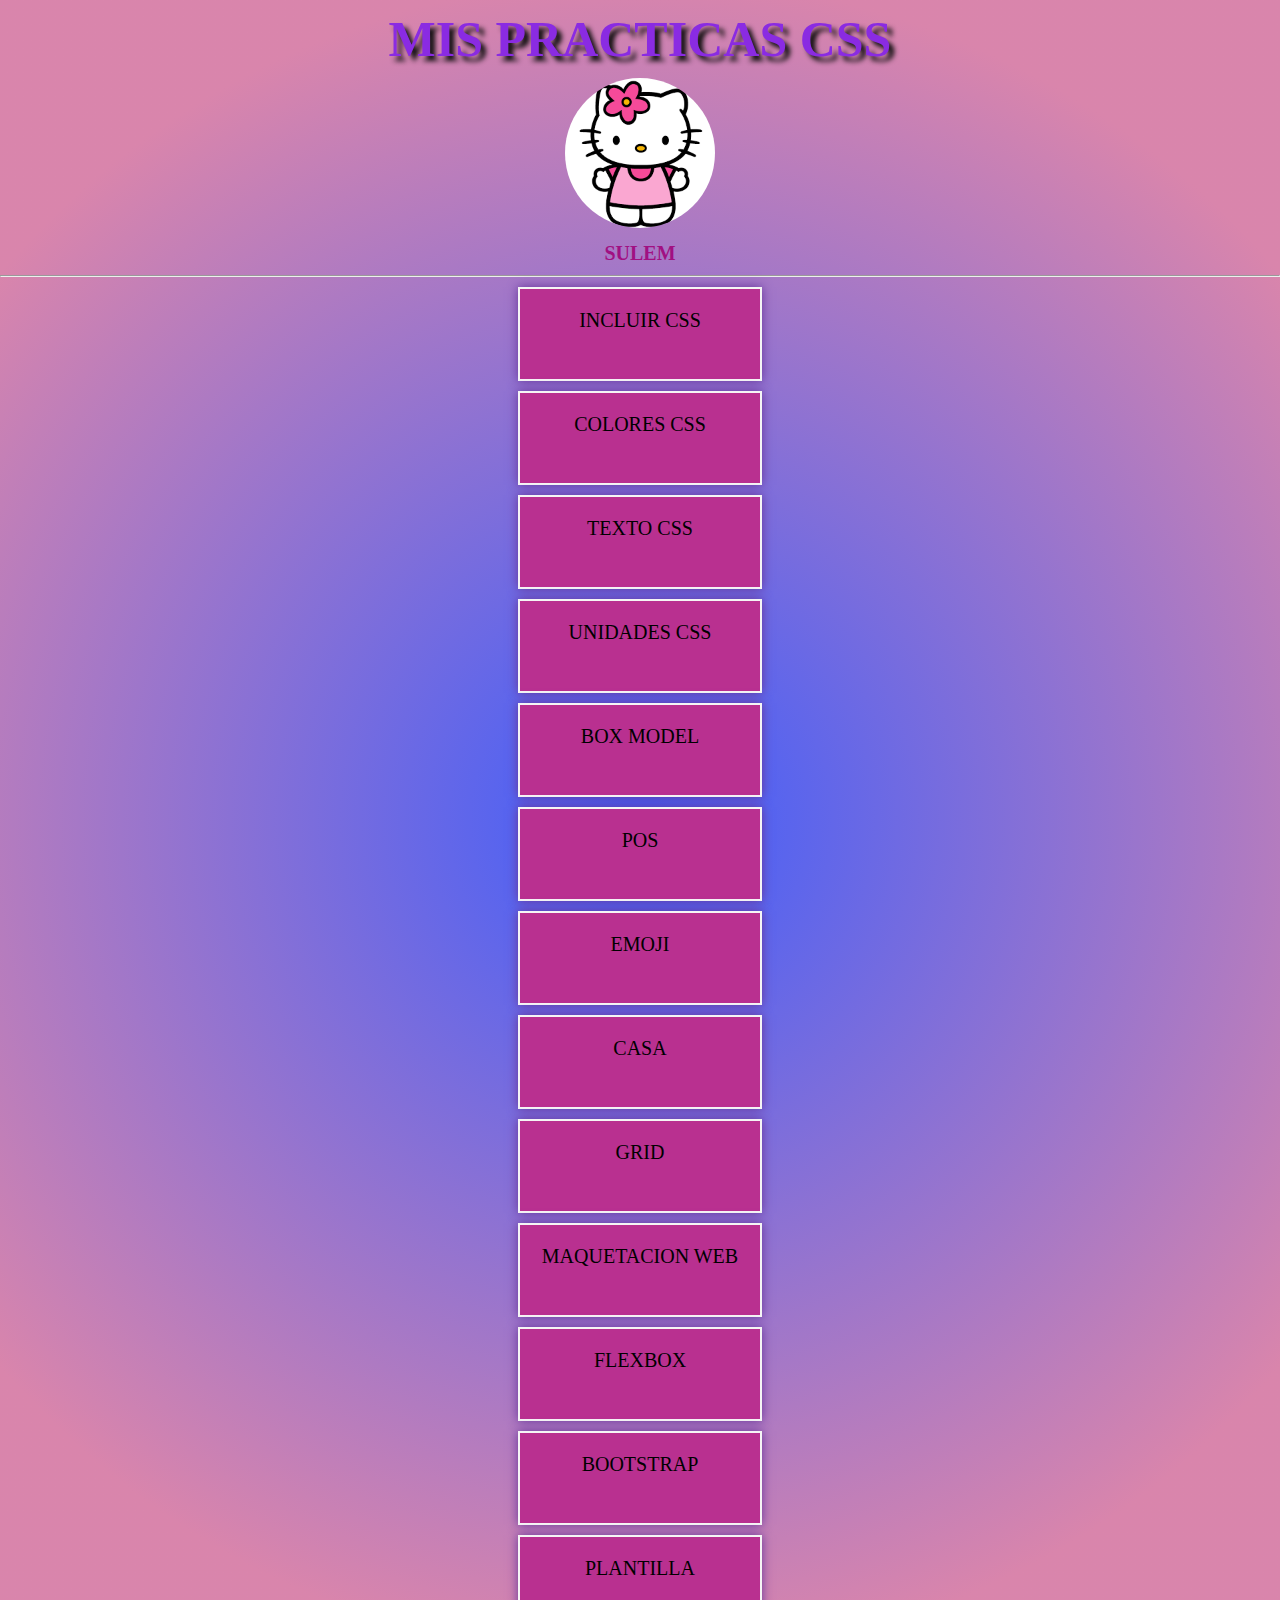
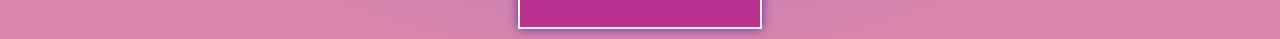
<file: index.html>
<!DOCTYPE html>
<html lang="en">
<head>
    <meta charset="UTF-8">
    <meta http-equiv="X-UA-Compatible" content="IE=edge">
    <meta name="viewport" content="width=device-width, initial-scale=1.0">
    <title>MIS PRACTICAS CSS</title>
    <link rel="stylesheet" href="css/estilo.css">
</head>
<body>
    <h1>MIS PRACTICAS CSS</h1>
    <img id="imagen" src="img/imagen.jpg" alt="">
    <h2>SULEM</h2> <hr>
    <div>
        <a href="/HTMLCSS (1)/01Incluir/">INCLUIR CSS</a>
        <a href="/HTMLCSS (1)/02 colores/">COLORES CSS</a>
        <a href="/03 texto/index.html">TEXTO CSS</a>
        <a href="/04 Unidades (2)/index.html">UNIDADES CSS</a>
        <a href="/03 texto/05 boxmodel/index.html">BOX MODEL</a>
        <a href="/06 el pos/index.html">POS</a>
        <a href="/07 emoji/index.html">EMOJI</a>
        <a href="/08 casa/index.html">CASA</a>
        <a href="/09 GRID/index.html">GRID</a>
        <a href="/Maquetacion web/index.html">MAQUETACION WEB</a>
        <a href="/11 flexbox/index.html">FLEXBOX</a>
        <a href="/12 bootstrap/index.html">BOOTSTRAP</a>
        <a href="/13 plantilla/index.html">PLANTILLA</a>
    </div>
</body>
</html>
</file>
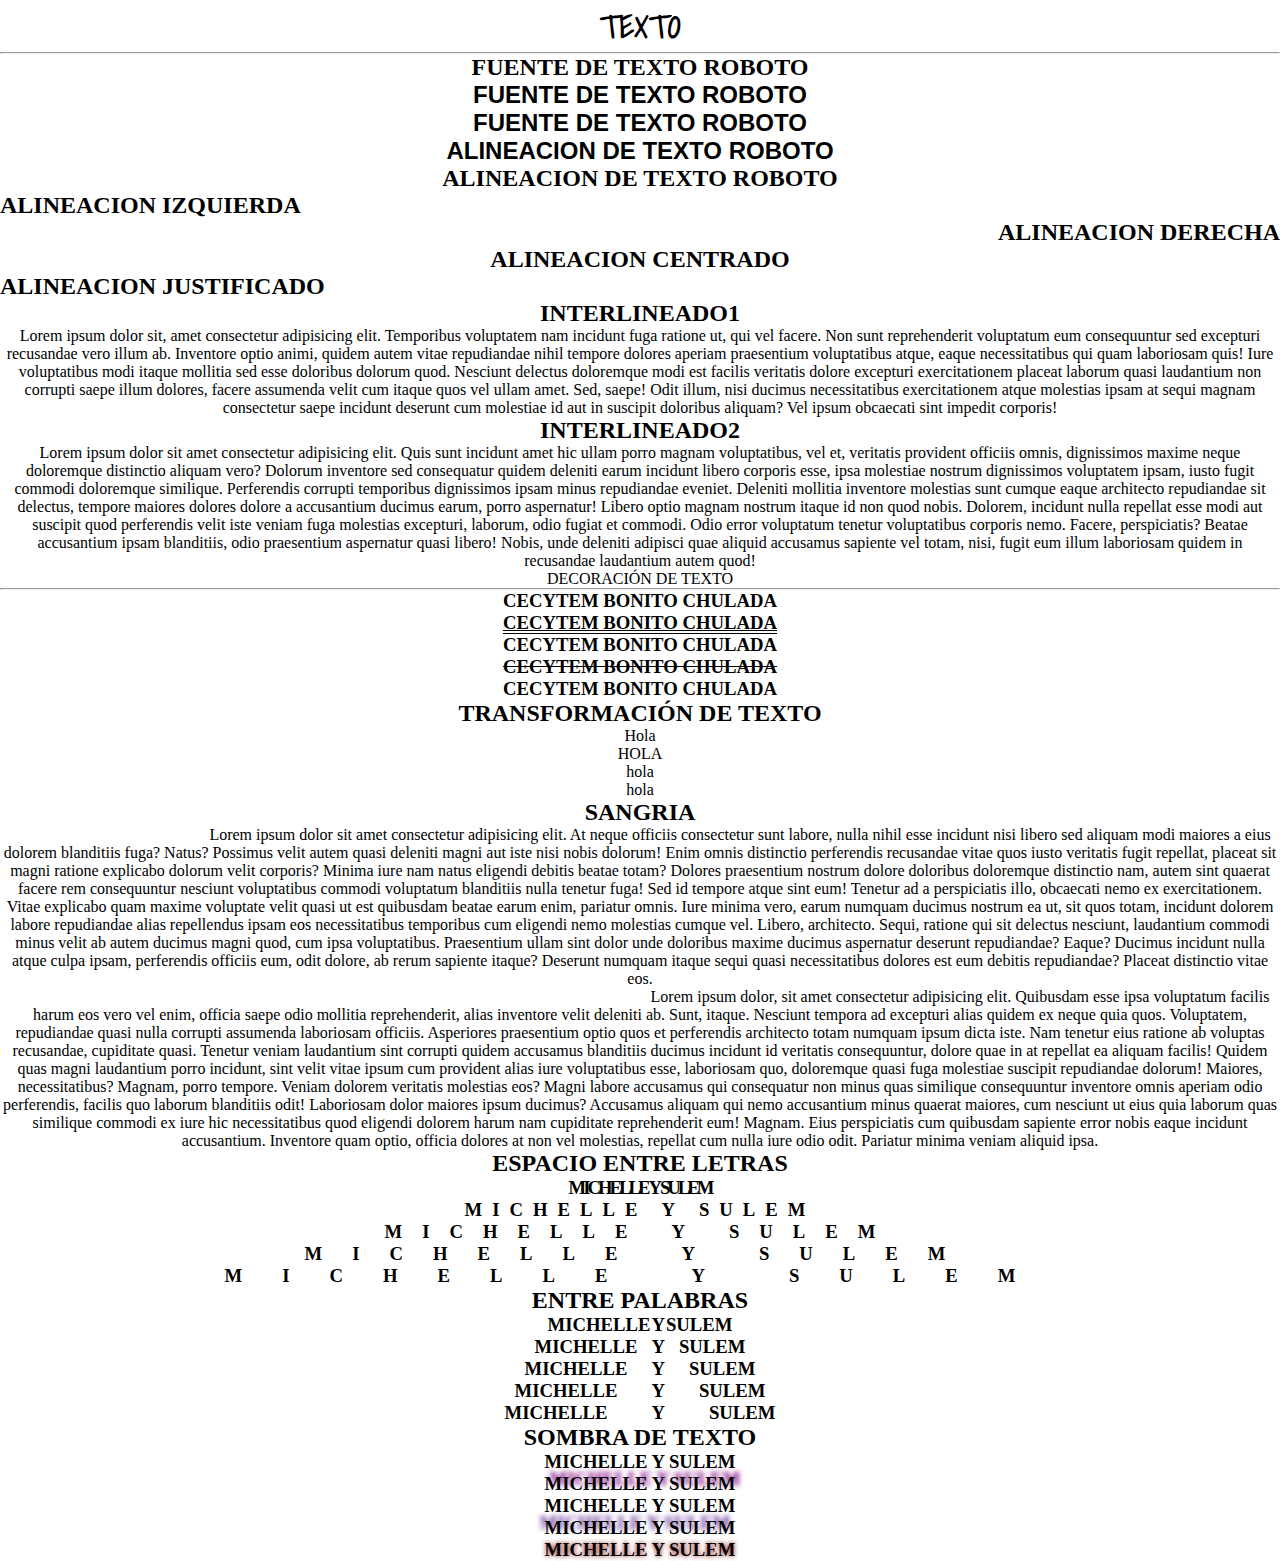
<file: 03 texto/index.html>
<!DOCTYPE html>
<html lang="en">
<head>
    <meta charset="UTF-8">
    <meta http-equiv="X-UA-Compatible" content="IE=edge">
    <meta name="viewport" content="width=device-width, initial-scale=1.0">
    <title>TEXTO CSS</title>
    <link rel="stylesheet" href="estilo.css">
    <link href="https://fonts.googleapis.com/css2?family=Shadows+Into+Light&display=swap" rel="stylesheet">
    
</head>
<body>
    <h1>TEXTO</h1><hr>
    <h2 class= "roboto">FUENTE DE TEXTO ROBOTO</h2>
    <h2 class= "ara">FUENTE DE TEXTO ROBOTO</h2>
    <h2 class= "ara2">FUENTE DE TEXTO ROBOTO</h2>
    <h2 class= "ara3">ALINEACION DE TEXTO ROBOTO</h2>
    <h2 class= "ara4">ALINEACION DE TEXTO ROBOTO</h2>
    <h2 class= "izq">ALINEACION IZQUIERDA</h2>
    <h2 class= "der">ALINEACION DERECHA</h2>
    <h2 class= "cen">ALINEACION CENTRADO</h2>
    <h2 class= "jus">ALINEACION JUSTIFICADO</h2>
    <h2>INTERLINEADO1</h2>
    <p class="interlineado1">Lorem ipsum dolor sit, amet consectetur adipisicing elit. Temporibus voluptatem nam incidunt fuga ratione ut, qui vel facere. Non sunt reprehenderit voluptatum eum consequuntur sed excepturi recusandae vero illum ab.
    Inventore optio animi, quidem autem vitae repudiandae nihil tempore dolores aperiam praesentium voluptatibus atque, eaque necessitatibus qui quam laboriosam quis! Iure voluptatibus modi itaque mollitia sed esse doloribus dolorum quod.
    Nesciunt delectus doloremque modi est facilis veritatis dolore excepturi exercitationem placeat laborum quasi laudantium non corrupti saepe illum dolores, facere assumenda velit cum itaque quos vel ullam amet. Sed, saepe!
    Odit illum, nisi ducimus necessitatibus exercitationem atque molestias ipsam at sequi magnam consectetur saepe incidunt deserunt cum molestiae id aut in suscipit doloribus aliquam? Vel ipsum obcaecati sint impedit corporis!</p>
    <h2>INTERLINEADO2</h2>
    <p class="interlineado2">Lorem ipsum dolor sit amet consectetur adipisicing elit. Quis sunt incidunt amet hic ullam porro magnam voluptatibus, vel et, veritatis provident officiis omnis, dignissimos maxime neque doloremque distinctio aliquam vero?
    Dolorum inventore sed consequatur quidem deleniti earum incidunt libero corporis esse, ipsa molestiae nostrum dignissimos voluptatem ipsam, iusto fugit commodi doloremque similique. Perferendis corrupti temporibus dignissimos ipsam minus repudiandae eveniet.
    Deleniti mollitia inventore molestias sunt cumque eaque architecto repudiandae sit delectus, tempore maiores dolores dolore a accusantium ducimus earum, porro aspernatur! Libero optio magnam nostrum itaque id non quod nobis.
    Dolorem, incidunt nulla repellat esse modi aut suscipit quod perferendis velit iste veniam fuga molestias excepturi, laborum, odio fugiat et commodi. Odio error voluptatum tenetur voluptatibus corporis nemo. Facere, perspiciatis?
    Beatae accusantium ipsam blanditiis, odio praesentium aspernatur quasi libero! Nobis, unde deleniti adipisci quae aliquid accusamus sapiente vel totam, nisi, fugit eum illum laboriosam quidem in recusandae laudantium autem quod!</p
    <h2>DECORACIÓN DE TEXTO </h2><hr>
    <h3 style="text-decoration:none;">CECYTEM BONITO CHULADA</h3>
    <h3 style="text-decoration:underline;">CECYTEM BONITO CHULADA</h3>
    <h3 style="text-decoration:overline;">CECYTEM BONITO CHULADA</h3>
    <h3 style="text-decoration:line-through;">CECYTEM BONITO CHULADA</h3>
    <h3 style="text-decoration:blink;">CECYTEM BONITO CHULADA</h3>
    <h2>TRANSFORMACIÓN DE TEXTO</h2>
    <p style="text-transform : capitalize">hola</p>
    <p style="text-transform : uppercase">hola</p>
    <p style="text-transform : lowercase">hola</p>
    <p style="text-transform : none">hola</p>
    <h2>SANGRIA</h2>
    <p style="text-indent: 200px;">Lorem ipsum dolor sit amet consectetur adipisicing elit. At neque officiis consectetur sunt labore, nulla nihil esse incidunt nisi libero sed aliquam modi maiores a eius dolorem blanditiis fuga? Natus?
    Possimus velit autem quasi deleniti magni aut iste nisi nobis dolorum! Enim omnis distinctio perferendis recusandae vitae quos iusto veritatis fugit repellat, placeat sit magni ratione explicabo dolorum velit corporis?
    Minima iure nam natus eligendi debitis beatae totam? Dolores praesentium nostrum dolore doloribus doloremque distinctio nam, autem sint quaerat facere rem consequuntur nesciunt voluptatibus commodi voluptatum blanditiis nulla tenetur fuga!
    Sed id tempore atque sint eum! Tenetur ad a perspiciatis illo, obcaecati nemo ex exercitationem. Vitae explicabo quam maxime voluptate velit quasi ut est quibusdam beatae earum enim, pariatur omnis.
    Iure minima vero, earum numquam ducimus nostrum ea ut, sit quos totam, incidunt dolorem labore repudiandae alias repellendus ipsam eos necessitatibus temporibus cum eligendi nemo molestias cumque vel. Libero, architecto.
    Sequi, ratione qui sit delectus nesciunt, laudantium commodi minus velit ab autem ducimus magni quod, cum ipsa voluptatibus. Praesentium ullam sint dolor unde doloribus maxime ducimus aspernatur deserunt repudiandae? Eaque?
    Ducimus incidunt nulla atque culpa ipsam, perferendis officiis eum, odit dolore, ab rerum sapiente itaque? Deserunt numquam itaque sequi quasi necessitatibus dolores est eum debitis repudiandae? Placeat distinctio vitae eos.</p>
    <p style="text-indent: 50%;">Lorem ipsum dolor, sit amet consectetur adipisicing elit. Quibusdam esse ipsa voluptatum facilis harum eos vero vel enim, officia saepe odio mollitia reprehenderit, alias inventore velit deleniti ab. Sunt, itaque.
    Nesciunt tempora ad excepturi alias quidem ex neque quia quos. Voluptatem, repudiandae quasi nulla corrupti assumenda laboriosam officiis. Asperiores praesentium optio quos et perferendis architecto totam numquam ipsum dicta iste.
    Nam tenetur eius ratione ab voluptas recusandae, cupiditate quasi. Tenetur veniam laudantium sint corrupti quidem accusamus blanditiis ducimus incidunt id veritatis consequuntur, dolore quae in at repellat ea aliquam facilis!
    Quidem quas magni laudantium porro incidunt, sint velit vitae ipsum cum provident alias iure voluptatibus esse, laboriosam quo, doloremque quasi fuga molestiae suscipit repudiandae dolorum! Maiores, necessitatibus? Magnam, porro tempore.
    Veniam dolorem veritatis molestias eos? Magni labore accusamus qui consequatur non minus quas similique consequuntur inventore omnis aperiam odio perferendis, facilis quo laborum blanditiis odit! Laboriosam dolor maiores ipsum ducimus?
    Accusamus aliquam qui nemo accusantium minus quaerat maiores, cum nesciunt ut eius quia laborum quas similique commodi ex iure hic necessitatibus quod eligendi dolorem harum nam cupiditate reprehenderit eum! Magnam.
    Eius perspiciatis cum quibusdam sapiente error nobis eaque incidunt accusantium. Inventore quam optio, officia dolores at non vel molestias, repellat cum nulla iure odio odit. Pariatur minima veniam aliquid ipsa.</p>
    <h2>ESPACIO ENTRE LETRAS</h2>

    <h3 style="letter-spacing: -3px;">MICHELLE Y SULEM</h3>
    <h3 style="letter-spacing: 10px;">MICHELLE Y SULEM</h3>
    <h3 style="letter-spacing: 20px;">MICHELLE Y SULEM</h3>
    <h3 style="letter-spacing: 30px;">MICHELLE Y SULEM</h3>
    <h3 style="letter-spacing: 40px;">MICHELLE Y SULEM</h3>

    <h2>ENTRE PALABRAS</h2>


    <h3 style="word-spacing: -3px;">MICHELLE Y SULEM</h3>
    <h3 style="word-spacing: 10px;">MICHELLE Y SULEM</h3>
    <h3 style="word-spacing: 20px;">MICHELLE Y SULEM</h3>
    <h3 style="word-spacing: 30px;">MICHELLE Y SULEM</h3>
    <h3 style="word-spacing: 40px;">MICHELLE Y SULEM</h3>

    <h2>SOMBRA DE TEXTO</h2>

    
    <h3 style="text-shadow: 5px 5px 5 px yellow;">MICHELLE Y SULEM</h3>
    <h3 style="text-shadow: 5px -5px 5px purple;">MICHELLE Y SULEM</h3>
    <h3 style="text-shadow: -5px 5px 5 px blue;">MICHELLE Y SULEM</h3>
    <h3 style="text-shadow: -5px -5px 5px rebeccapurple;">MICHELLE Y SULEM</h3>
    <h3 style="text-shadow: 0px 0px 5px maroon;">MICHELLE Y SULEM</h3>

</body>
</html>
</file>
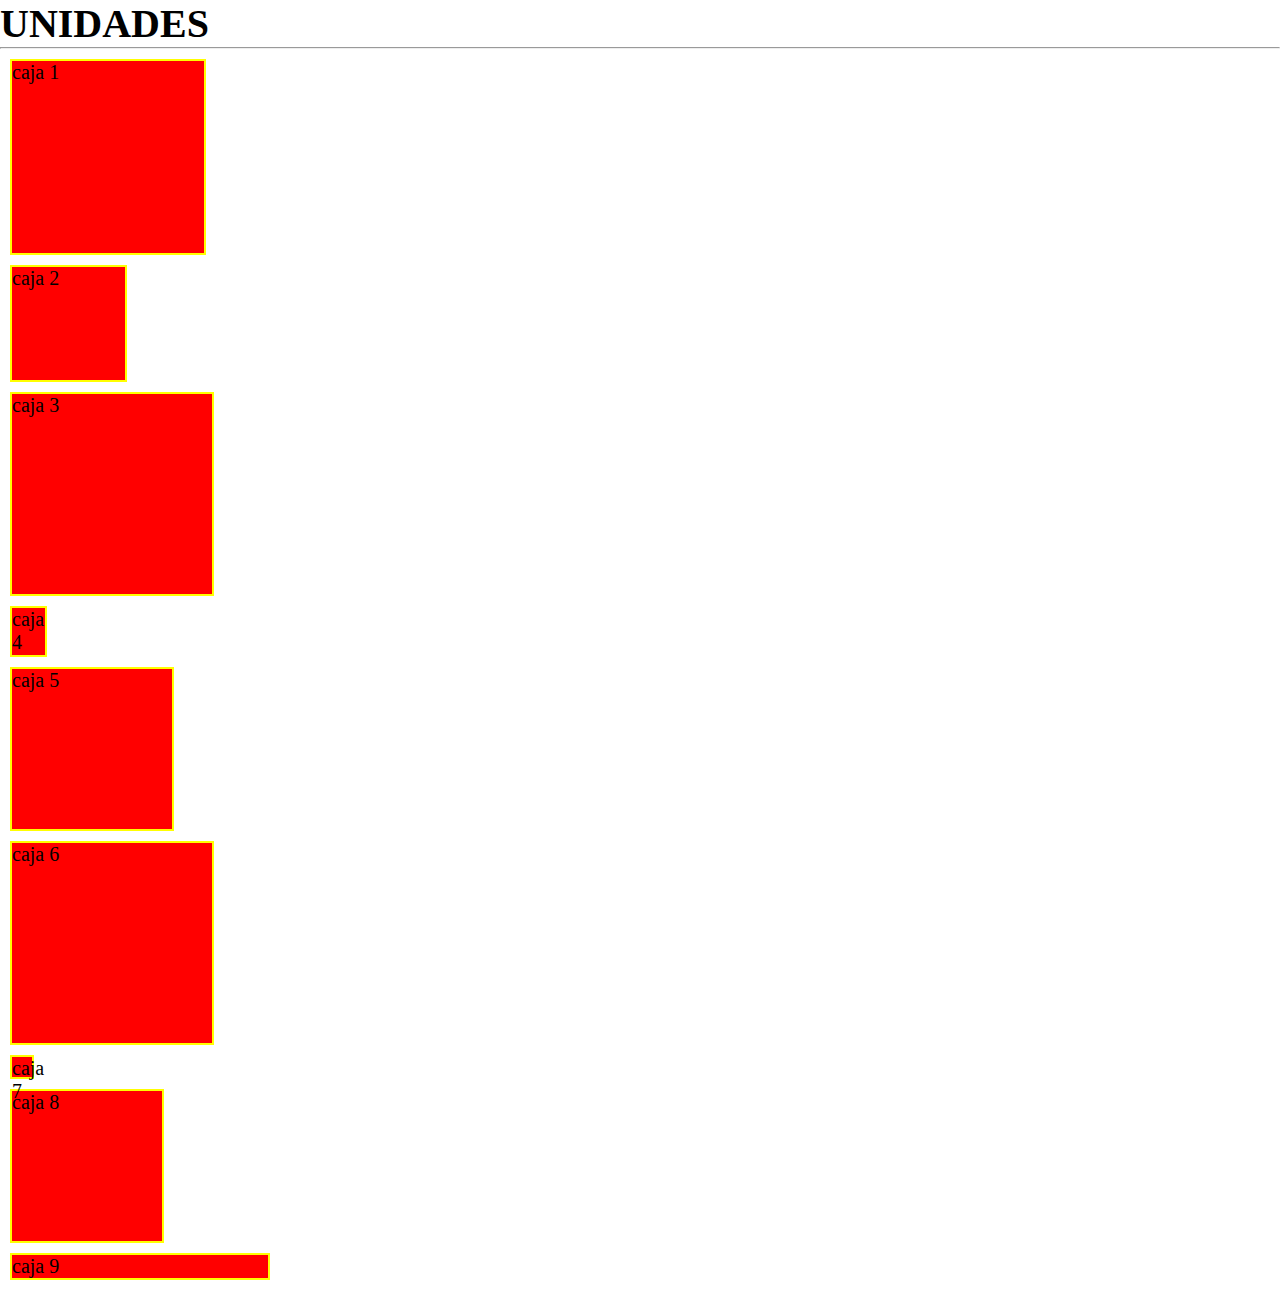
<file: 04 Unidades (2)/index.html>
<!DOCTYPE html>
<html>

<head>
  <meta charset="UTF-8">
  <meta name="viewport" content="width=device-width, initial-scale=1">
  <title>UNIDADES</title>
  <link rel="stylesheet" href="estilo.css"> 
</head>

<body>
  <h1>UNIDADES</h1><hr>
<div id="caja1">
  caja 1
  </div>
    <div id="caja2">
  caja 2
  </div>
  <div class="caja3">
  caja 3
  </div>
  <div id="caja4">
  caja 4
  </div>
  <div id="caja5">
  caja 5
  </div>
  <div id="caja6">
  caja 6
  </div>
  <div id="caja7">
  caja 7
  </div>
  <div id="caja8">
  caja 8
  </div>
  <div id="caja9">
  caja 9
  </div>
  
</body>

</html>
</file>
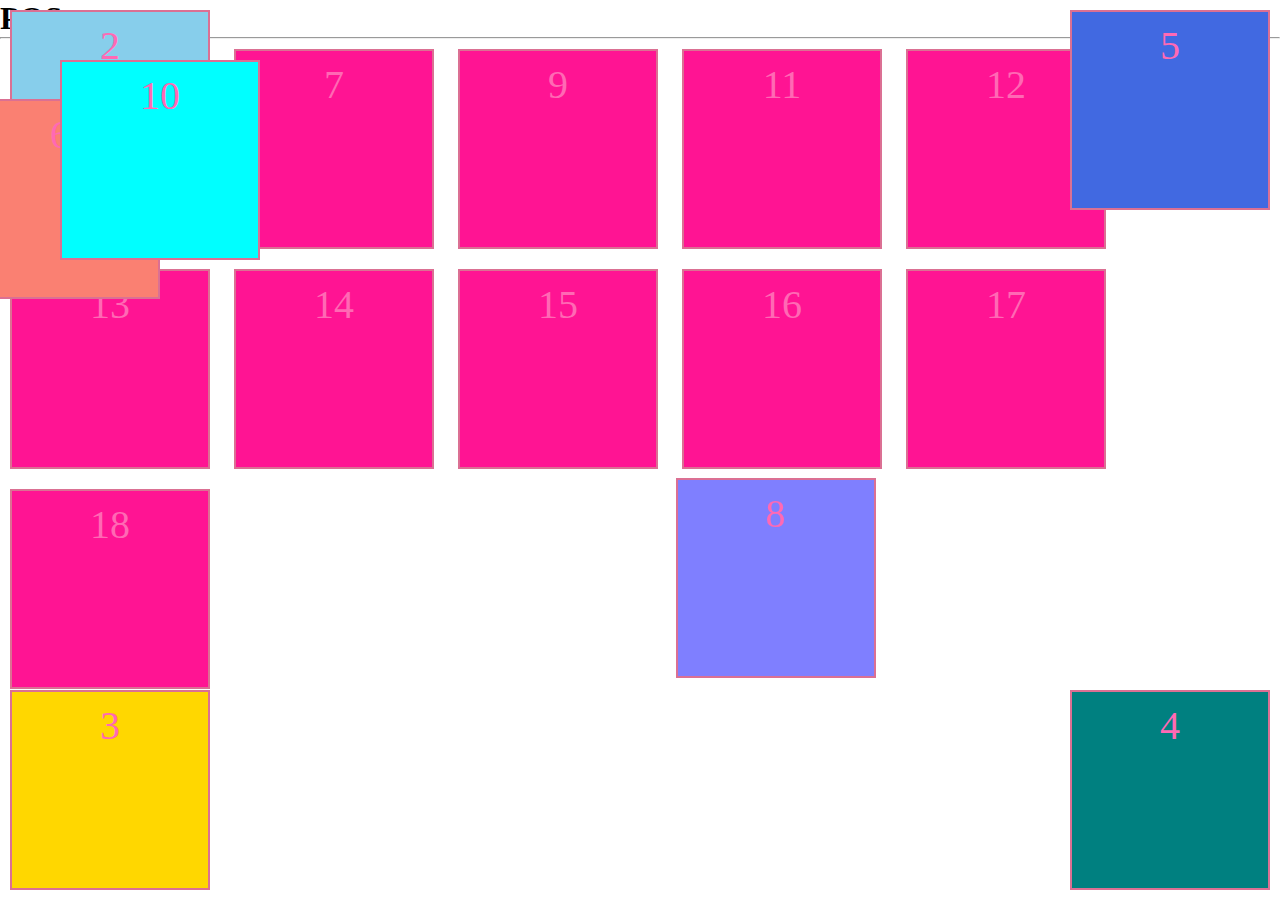
<file: 06 el pos/index.html>
<!DOCTYPE html>
<html lang="en">
<head>
    <meta charset="UTF-8">
    <meta http-equiv="X-UA-Compatible" content="IE=edge">
    <meta name="viewport" content="width=device-width, initial-scale=1.0">
    <title>POS</title>
    <link rel="stylesheet" href="estilo.css">
</head>
<body>
    <h1>POS</h1><hr>
<div class="pos1">2</div>
<div class="pos2">3</div>
<div class="pos3">4</div>
<div class="pos4">5</div>
<div class="pos5">6</div>
<div>7</div>
<div class="pos7">8</div>
<div>9</div>
<div class="pos6">10</div>
<div>11</div>
<div>12</div>
<div>13</div>
<div>14</div>
<div>15</div>
<div>16</div>
<div>17</div>
<div>18</div>
</body>
</html>
</file>
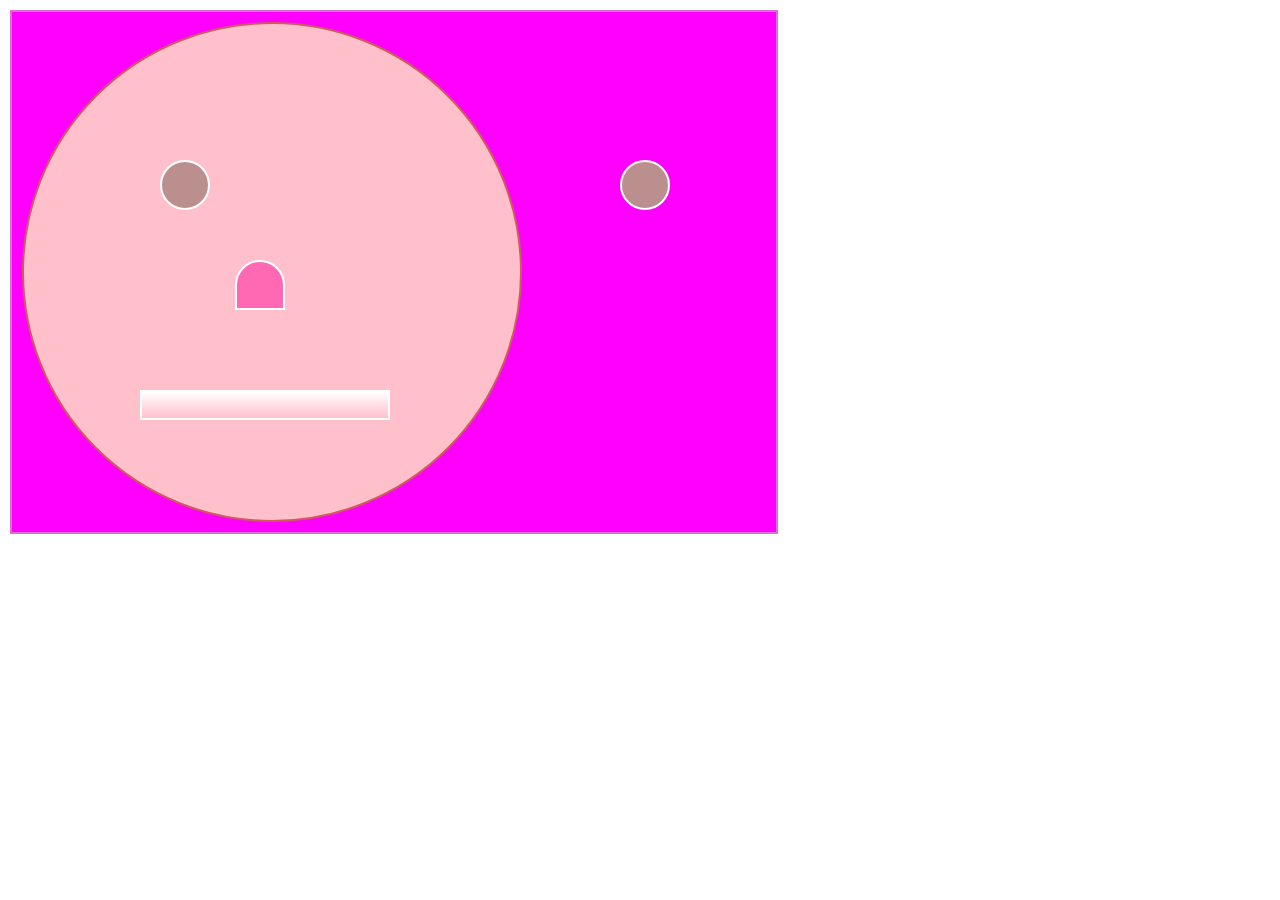
<file: 07 emoji/index.html>
<!DOCTYPE html>
<html>

<head>
  <meta charset="UTF-8">
  <meta name="viewport" content="width=device-width, initial-scale=1">
  <title>EMOJI</title>
  <link rel="stylesheet" href="estilo.css">
</head>

<body>
  
    <div class="emoji">
  
  <div class="cara"></div>
    <div class="ojoder"></div>
    <div class="ojoizq"></div>
      <div class="nariz"></div>
      <div class="boca"></div>
      
  </div>
  

</body>

</html>
</file>
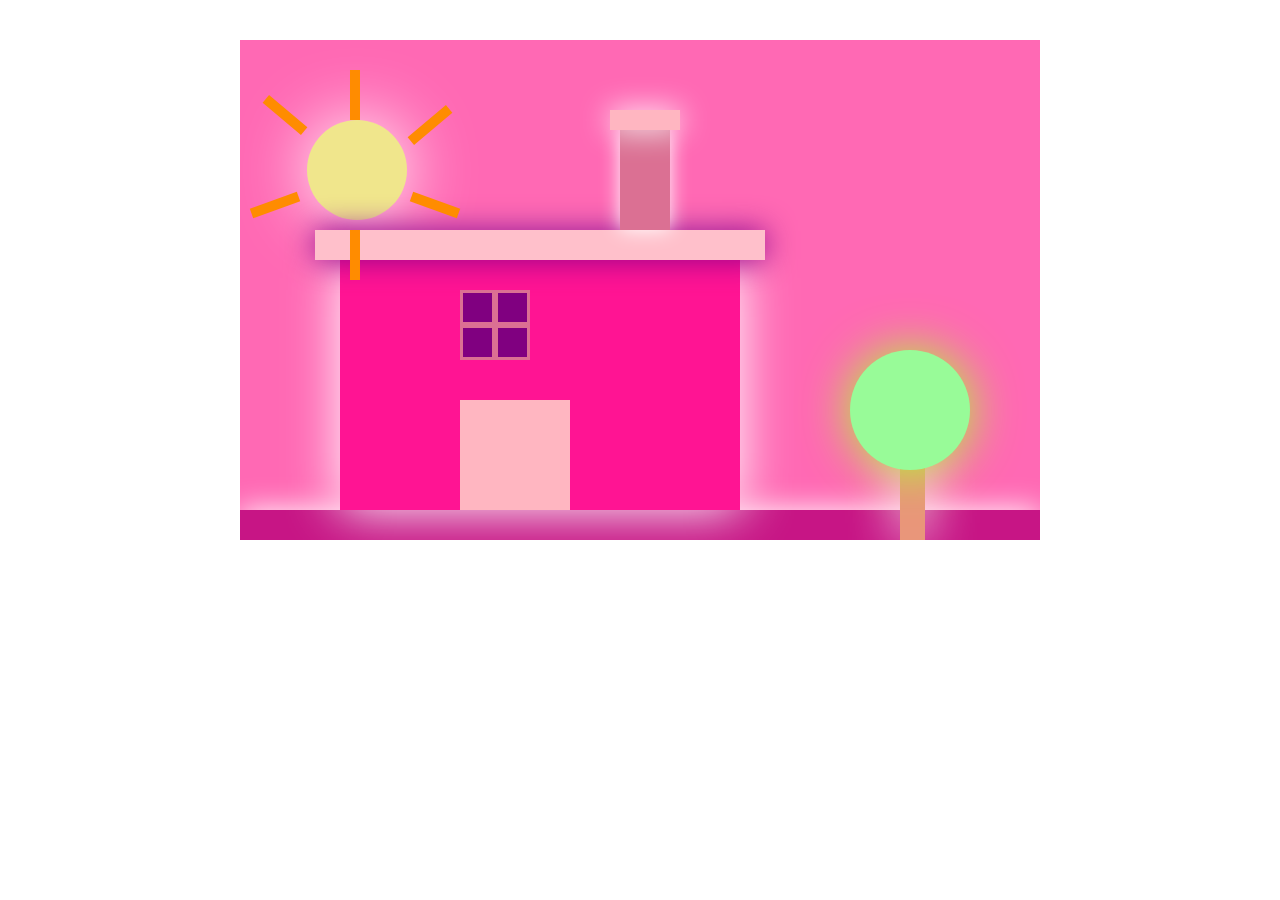
<file: 08 casa/index.html>
<!DOCTYPE html>
<html>

<head>
    <meta charset="UTF-8">
    <meta name="viewport" content="width=device-width, initial-scale=1">
    <title>CASA</title>
  <link rel="stylesheet" href="estilo.css">
</head>
<body>
  <div class="casita">
  <div class="sol"></div>
  <div class="base"></div>
  <div class="casa"></div>
  <div class="techo"></div>
  <div class="chi1"></div>
  <div class="chi2"></div>
<div class="puerta"></div>
  <div class="mani"></div>
    <div class="v1"></div>
  <div class="v2"></div>
    <div class="v3"></div>
  <div class="v4"></div>
  <div class="a1"></div>
  <div class="a2"></div>
  <div class="ray"></div>
  <div class="ray2"></div>
  <div class="ray3"></div>
  <div class="ray4"></div>
  <div class="ray5"></div>
  <div class="ray6"></div>
  <div class="cerradura"></div>
</body>
</html>
</file>
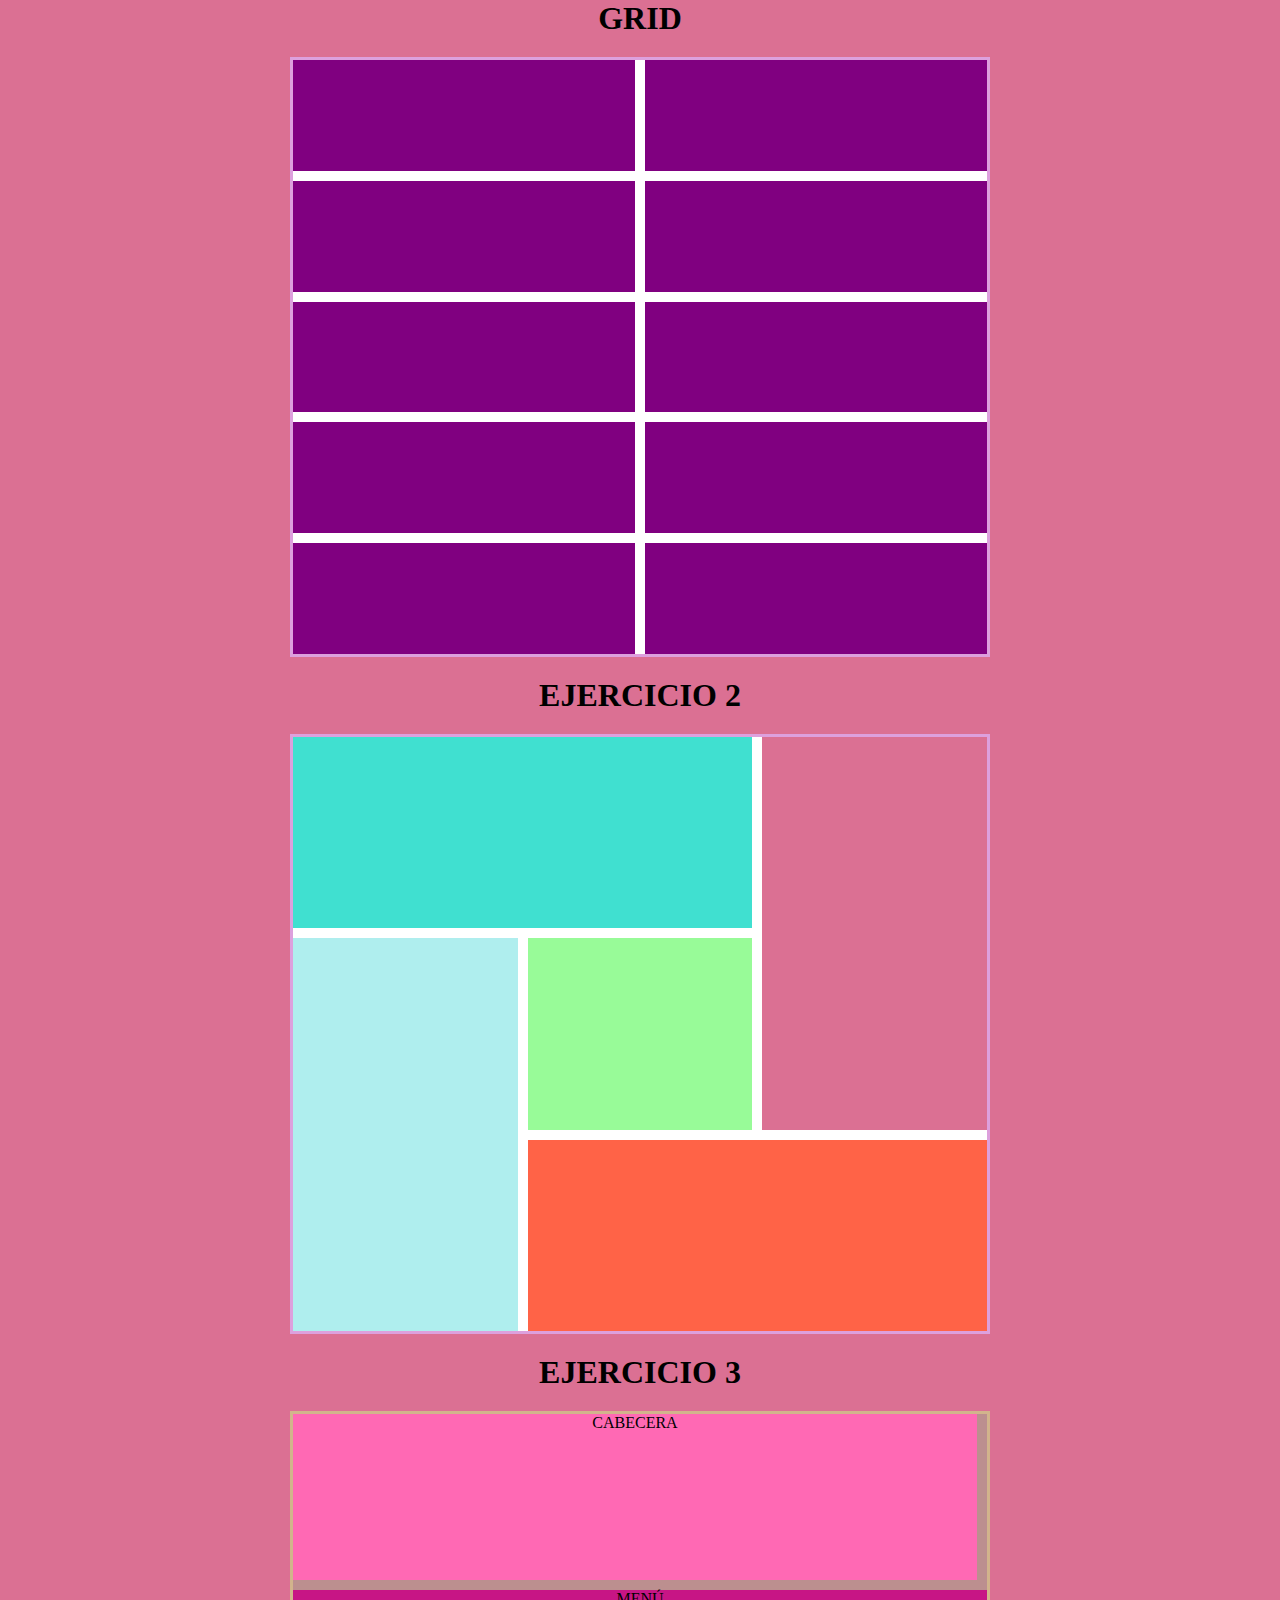
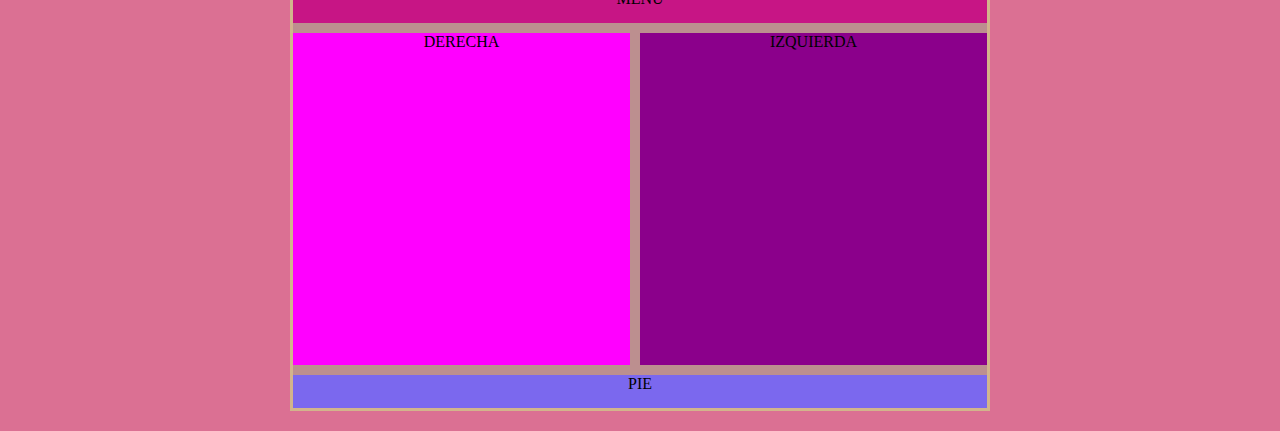
<file: 09 GRID/index.html>
<!DOCTYPE html>
<html lang="en">
<head>
    <meta charset="UTF-8">
    <meta http-equiv="X-UA-Compatible" content="IE=edge">
    <meta name="viewport" content="width=device-width, initial-scale=1.0">
    <title>GRID</title>
    <link rel="stylesheet" href="estilo.css">
</head>
<body>
    <h1>GRID</h1>
<div class="main">
    <div class="item"></div>
    <div class="item"></div>
    <div class="item"></div>
    <div class="item"></div>
    <div class="item"></div>
    <div class="item"></div>
    <div class="item"></div>
    <div class="item"></div>
    <div class="item"></div>
    <div class="item"></div>
</div>
    <h1>EJERCICIO 2</h1>
    <div class ="main2">
    <div class="item item1"></div>
    <div class="item item2"></div>
    <div class="item item3"></div>
    <div class="item item4"></div>
    <div class="item item5"></div>
    </div>
    <h1>EJERCICIO 3</h1>
    <div class ="main3">
    <div class="item item6">CABECERA</div>
    <div class="item item7">MENÚ</div>
    <div class="item item8">DERECHA</div>
    <div class="item item9">IZQUIERDA</div>
    <div class="item item10">PIE</div>
    </div>
</body>
</html>
</file>
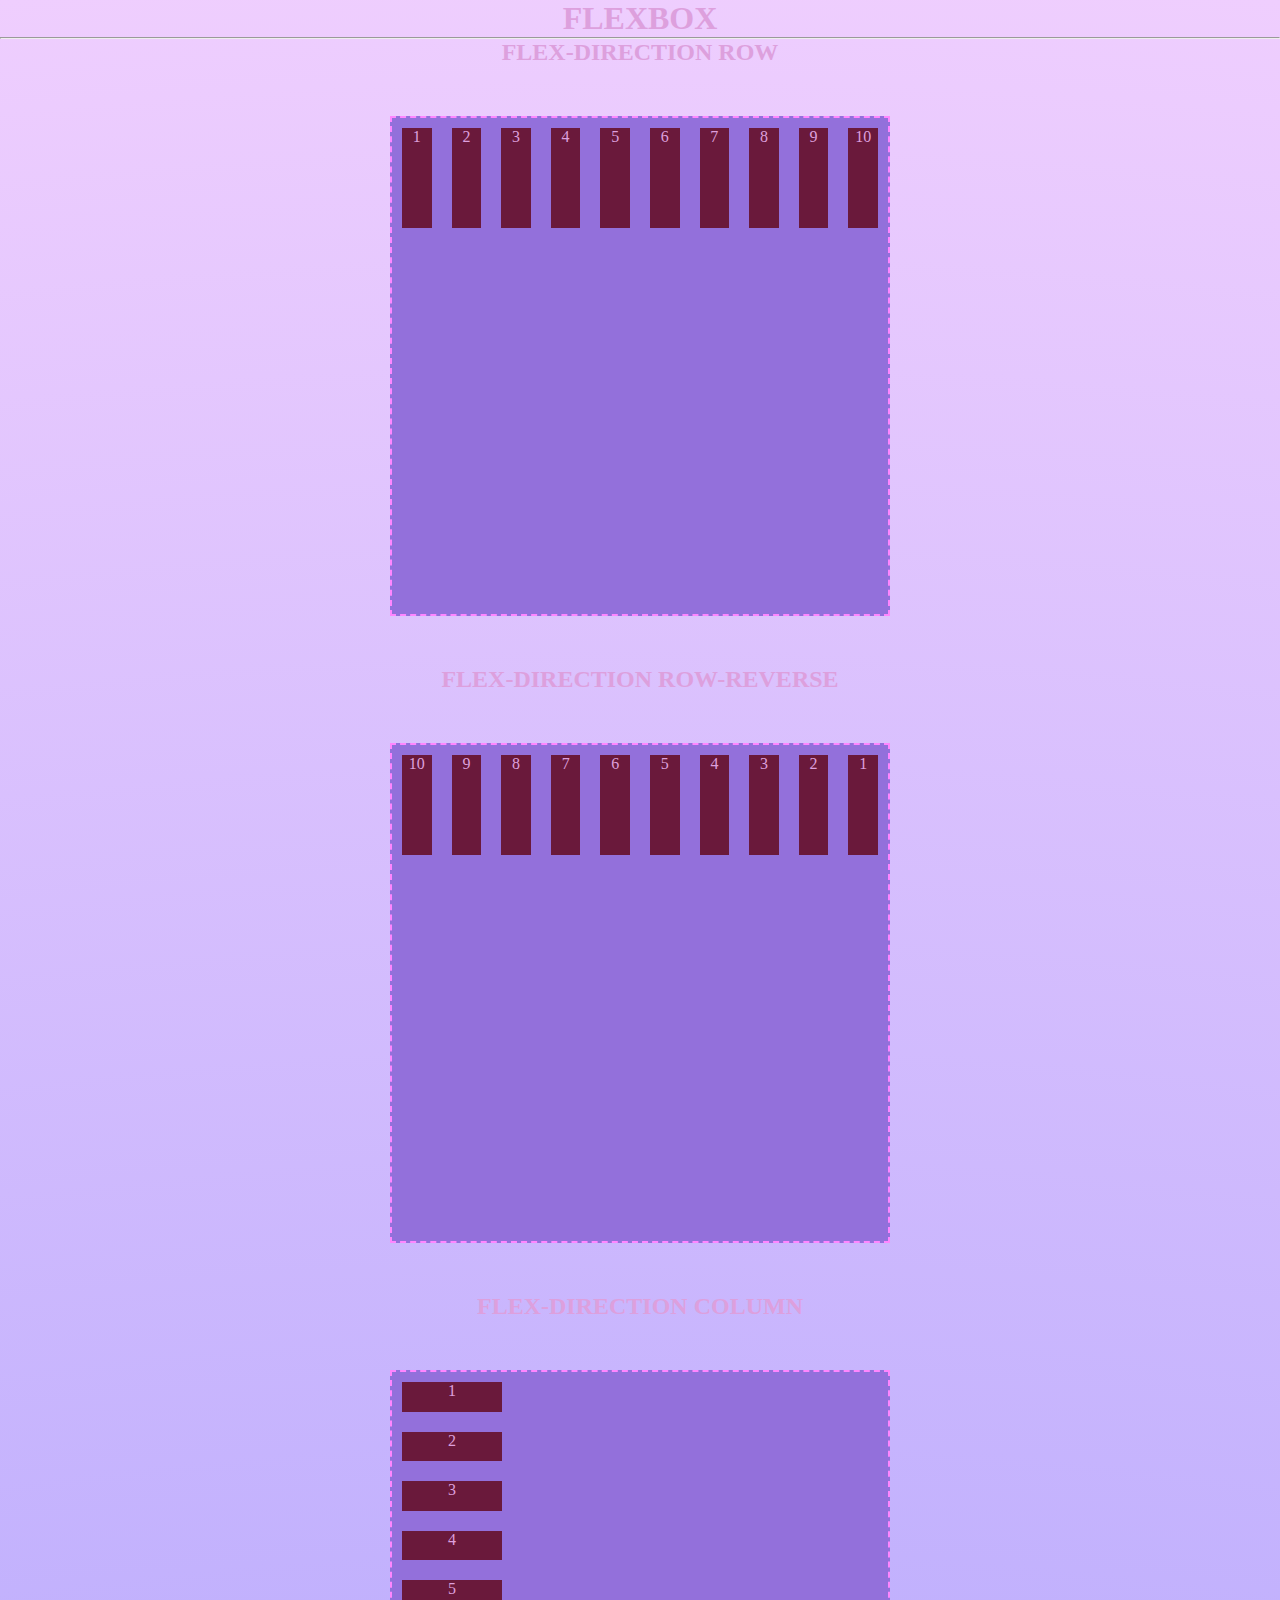
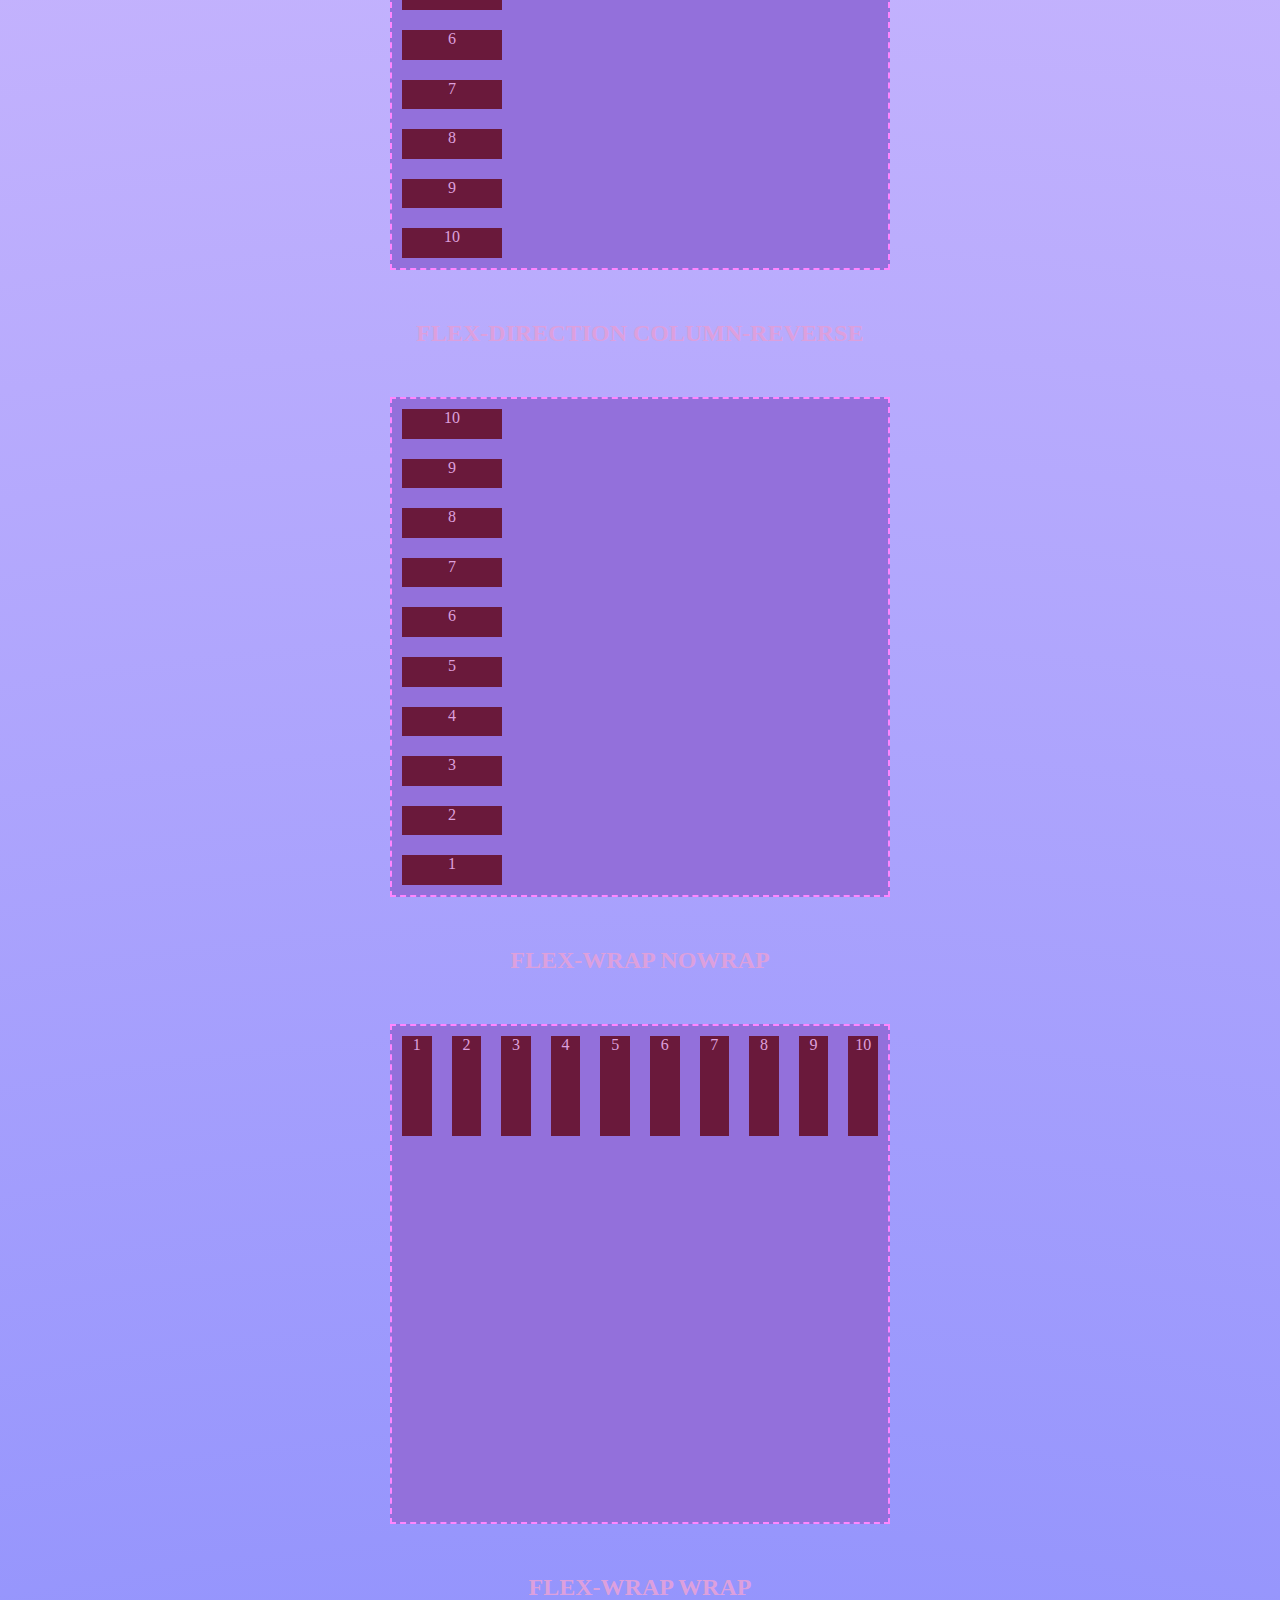
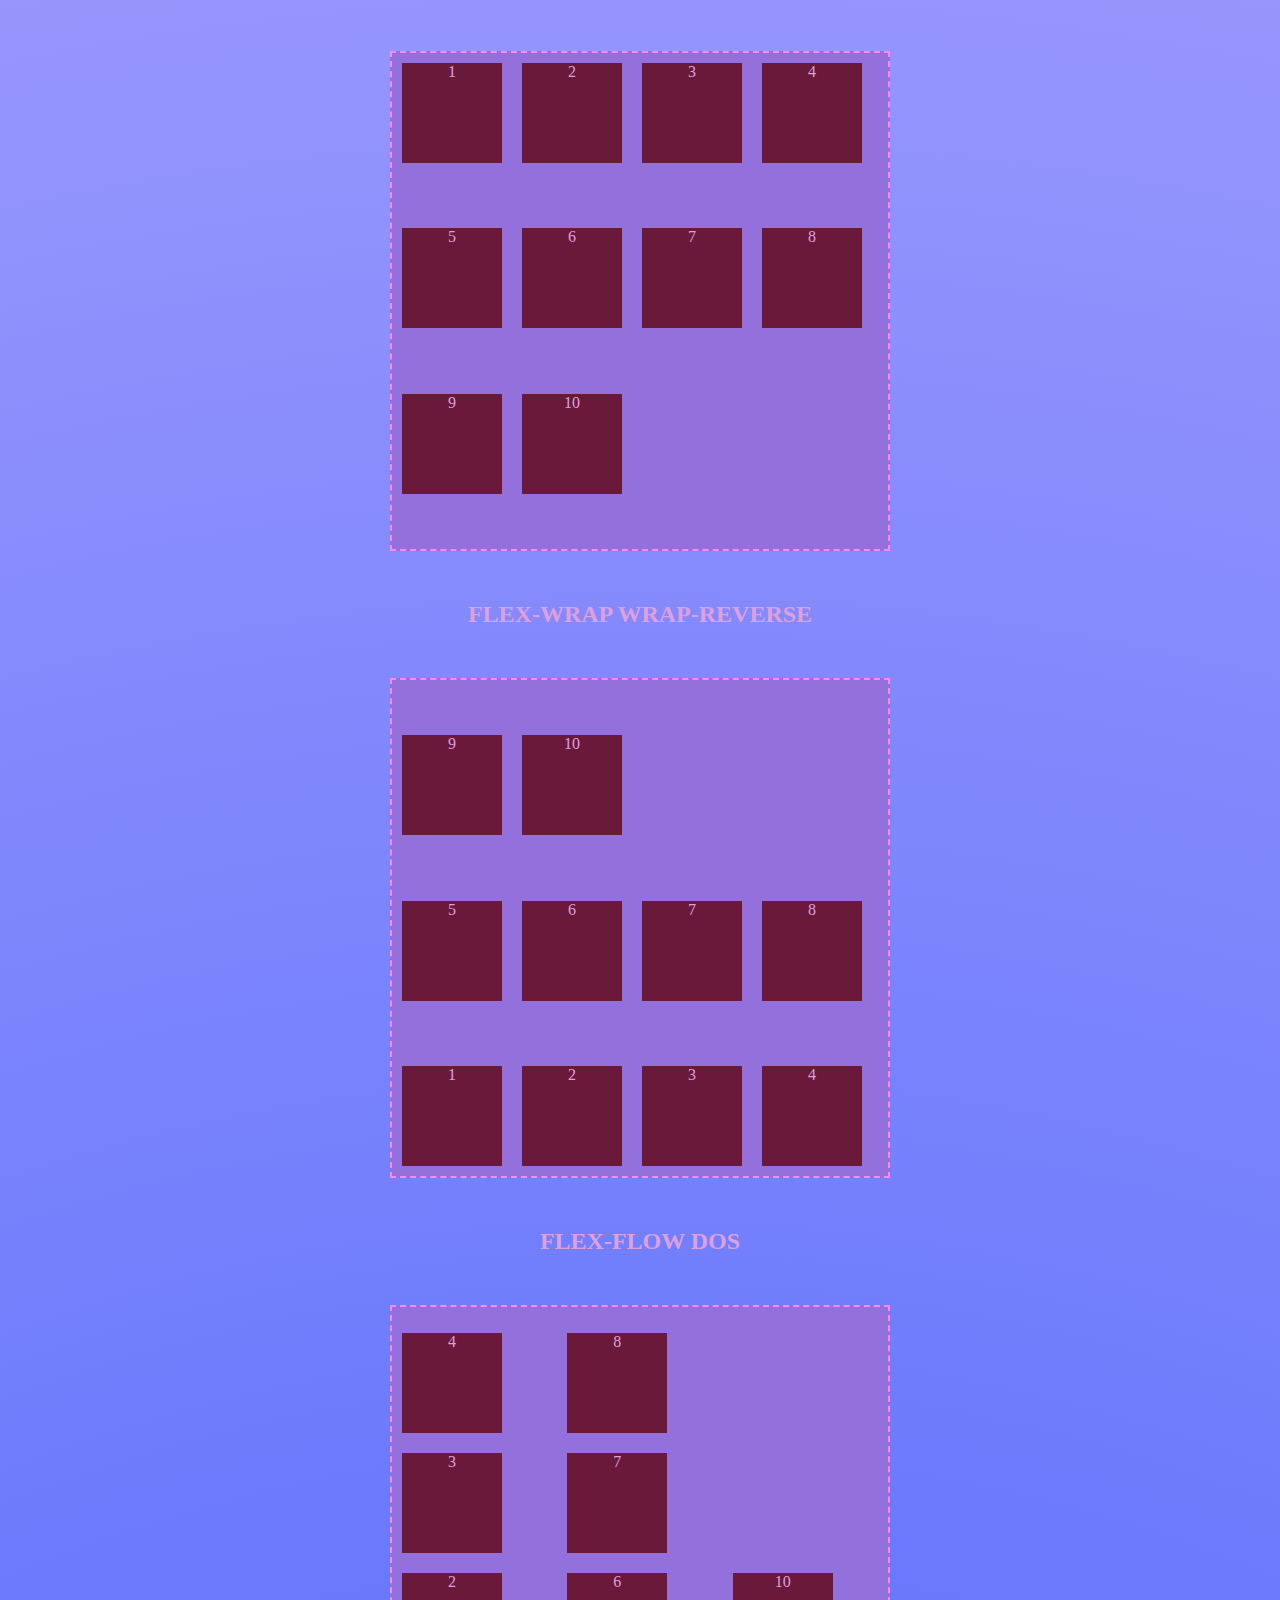
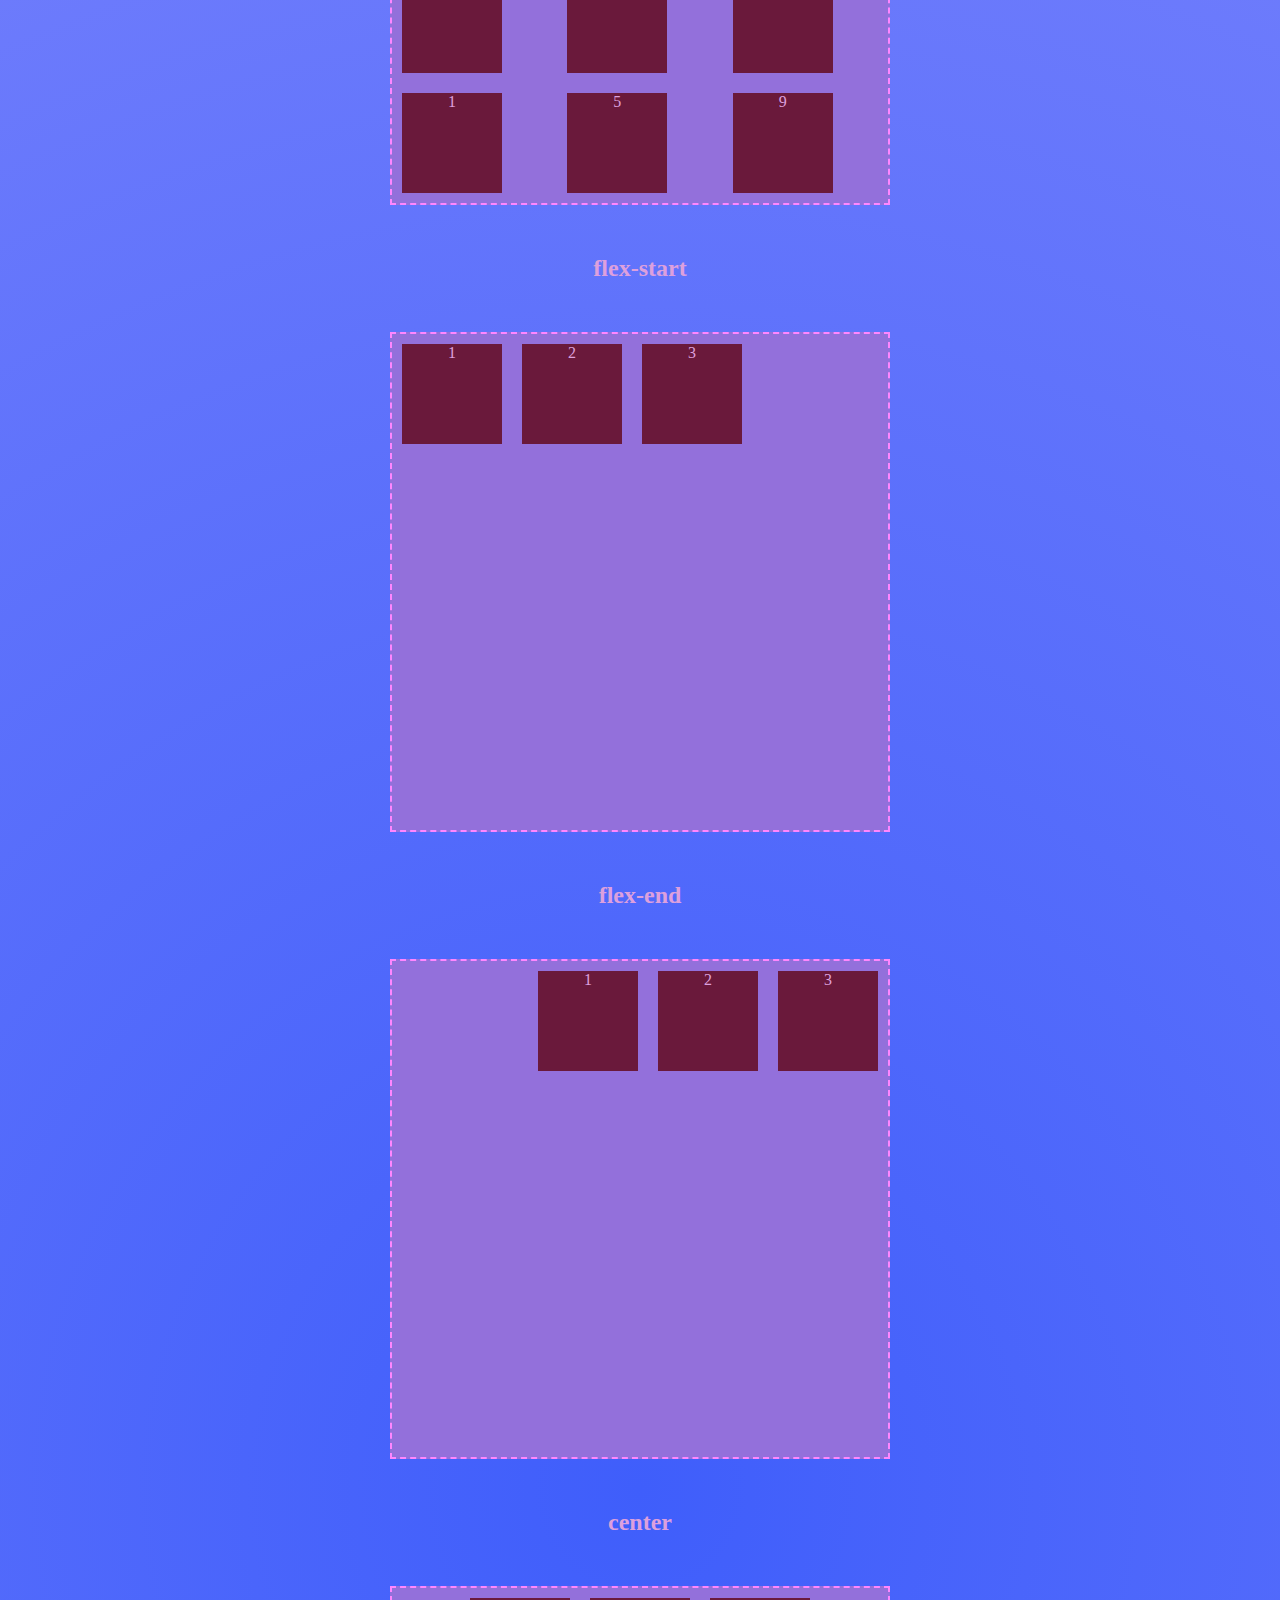
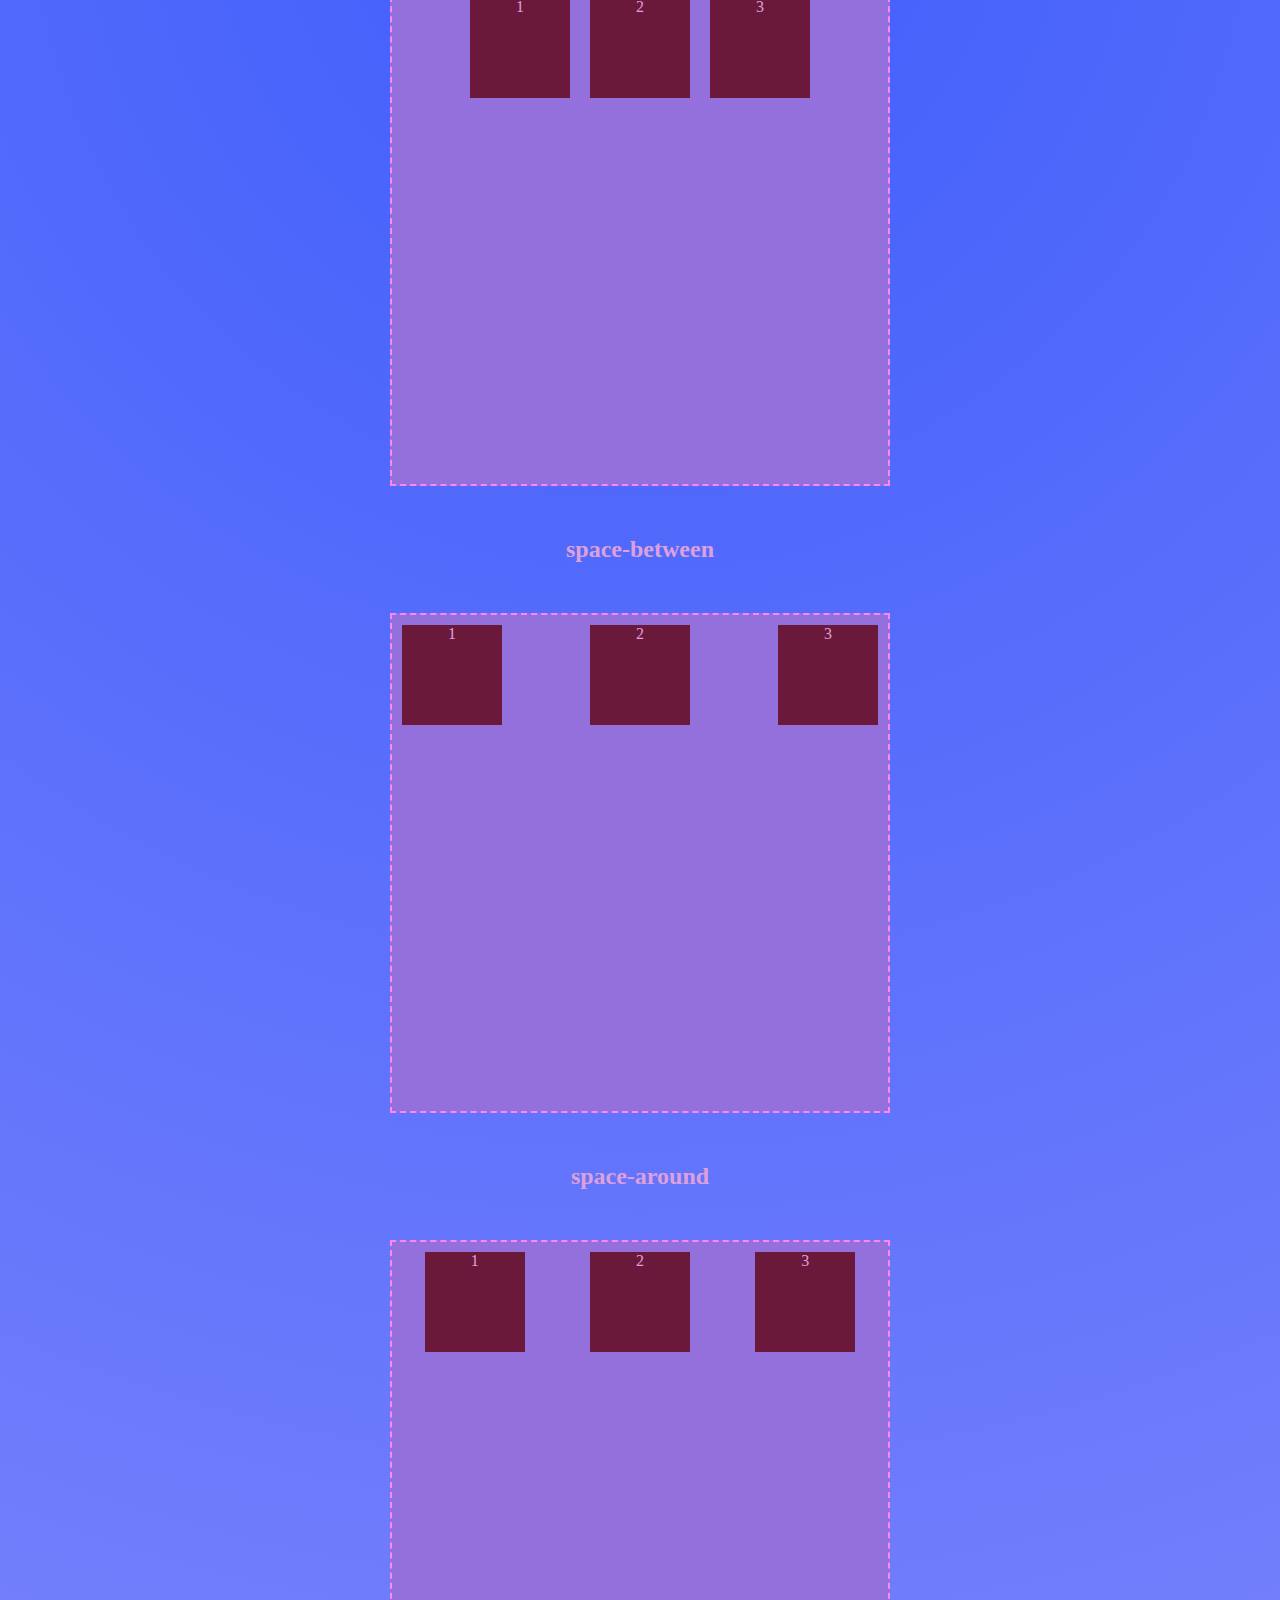
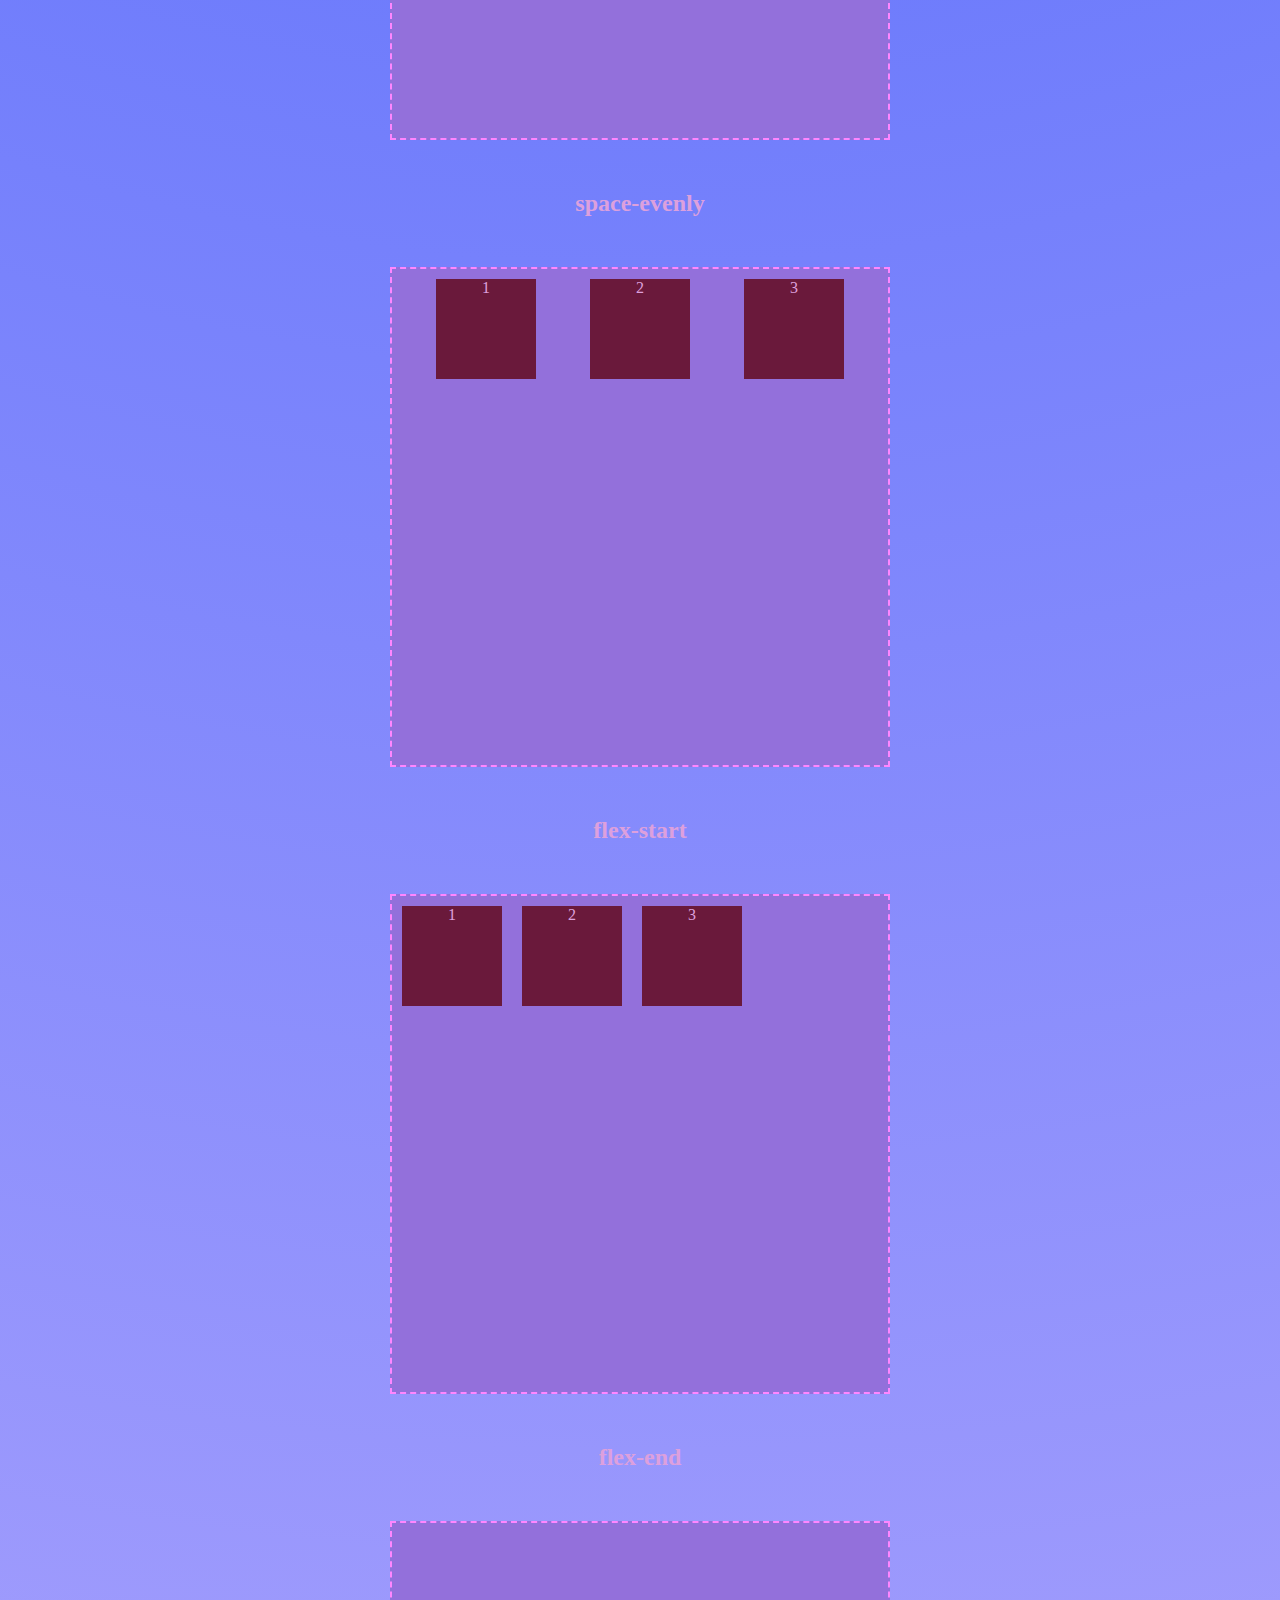
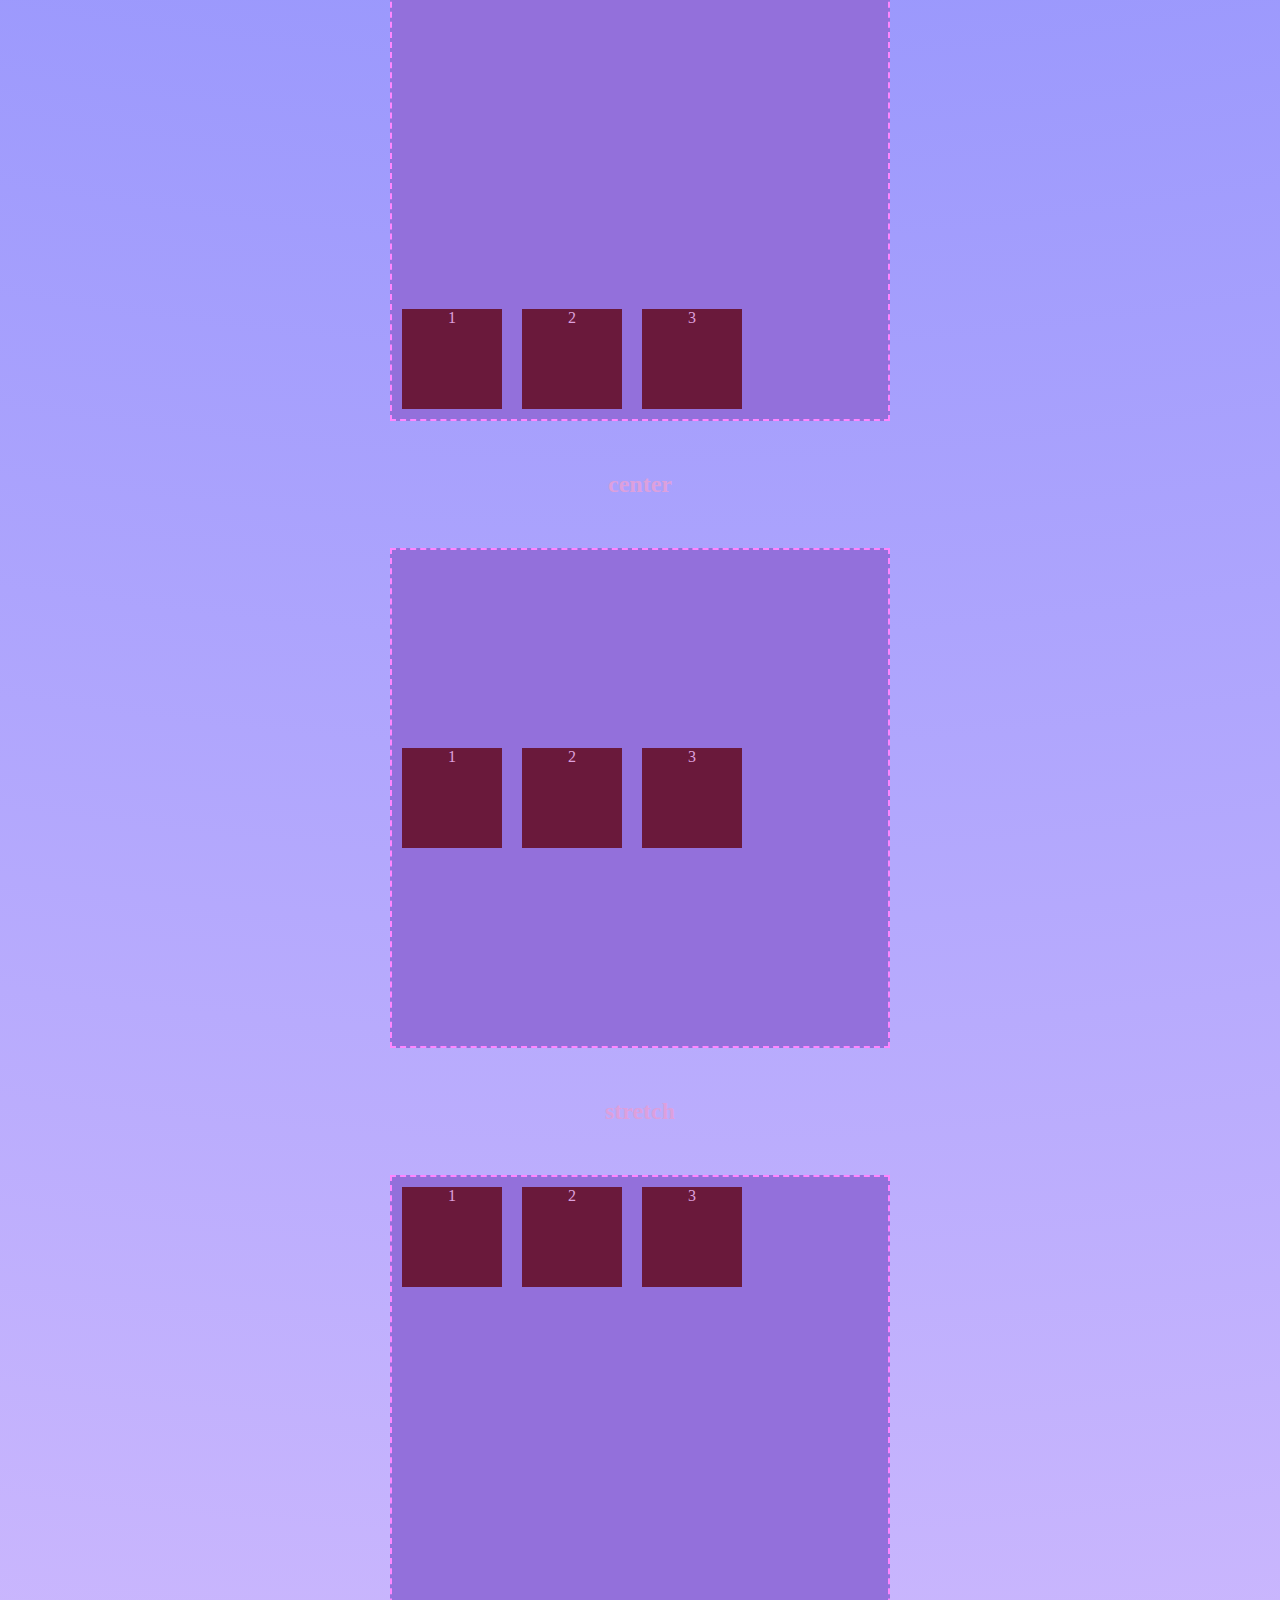
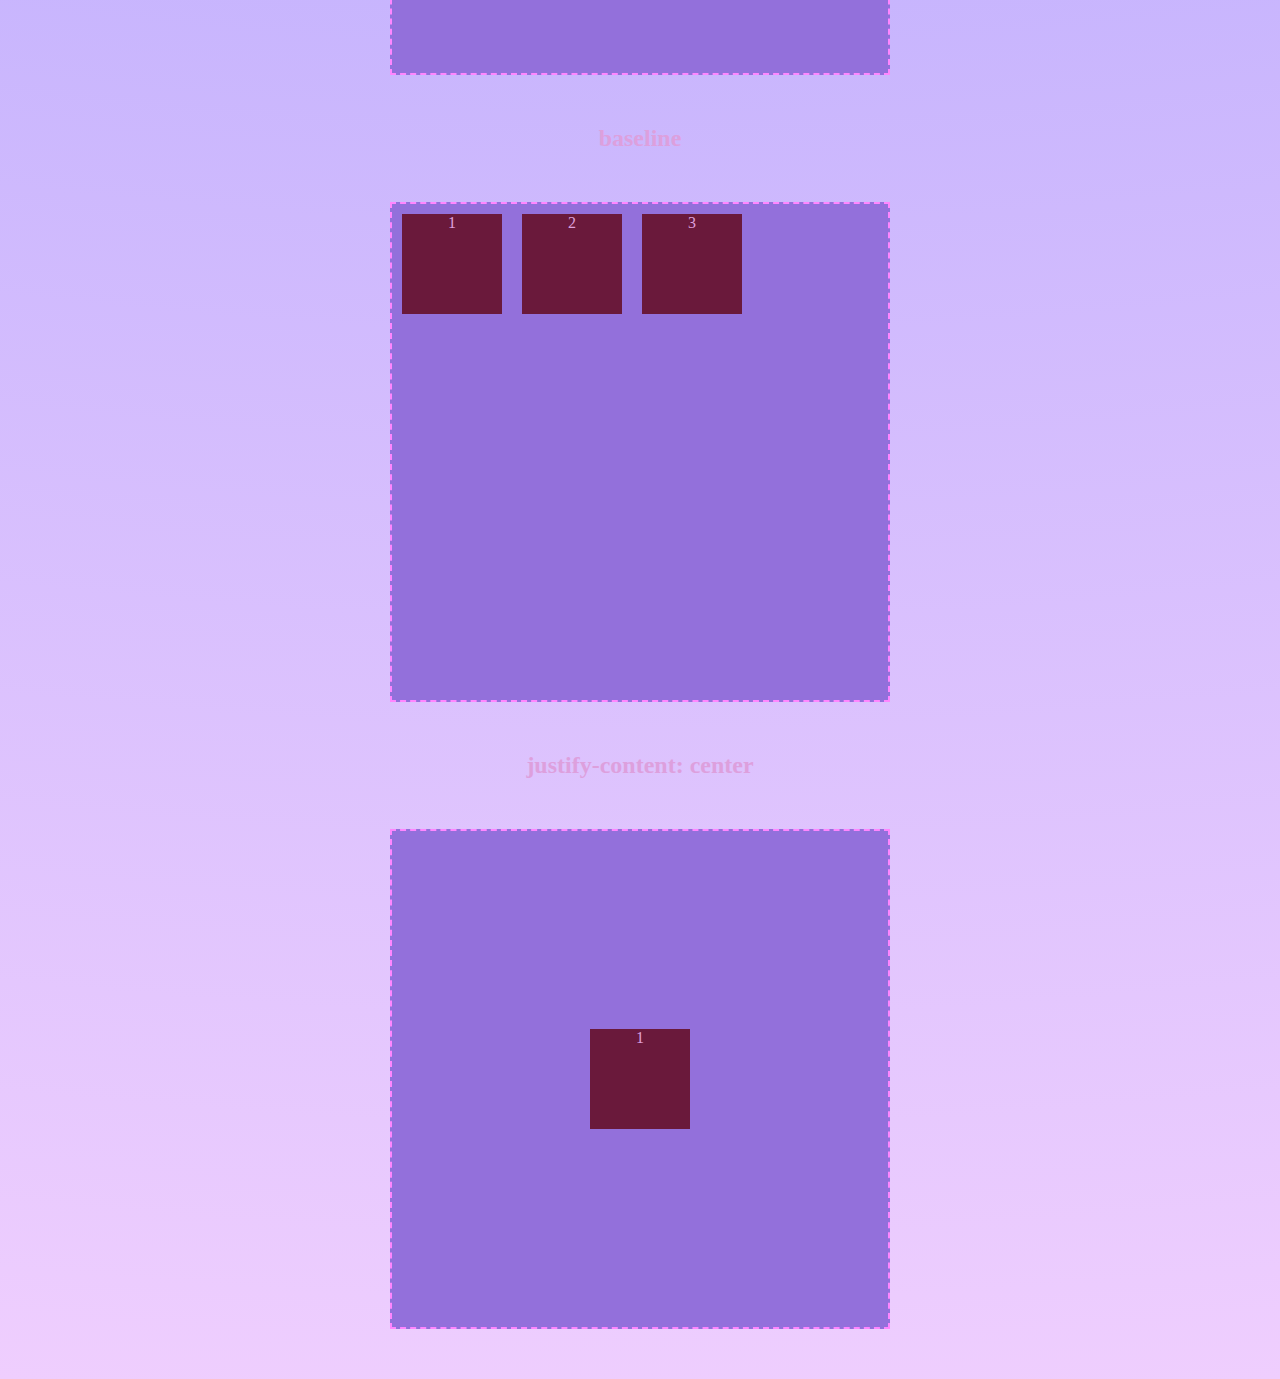
<file: 11 flexbox/index.html>
<!DOCTYPE html>
<html lang="en">
<head>
    <meta charset="UTF-8">
    <meta http-equiv="X-UA-Compatible" content="IE=edge">
    <meta name="viewport" content="width=device-width, initial-scale=1.0">
    <title>FLEXBOX</title>
    <link rel="stylesheet" href="estilo.css">
</head>
<body>
<h1>FLEXBOX</h1><hr>
<h2>FLEX-DIRECTION ROW</h2>
<div class="content ejemplo1">
    <div class="caja">1</div>
    <div class="caja">2</div>
    <div class="caja">3</div>
    <div class="caja">4</div>
    <div class="caja">5</div>
    <div class="caja">6</div>
    <div class="caja">7</div>
    <div class="caja">8</div>
    <div class="caja">9</div>
    <div class="caja">10</div>
</div>

<h2>FLEX-DIRECTION ROW-REVERSE</h2>
<div class="content ejemplo2">
    <div class="caja">1</div>
    <div class="caja">2</div>
    <div class="caja">3</div>
    <div class="caja">4</div>
    <div class="caja">5</div>
    <div class="caja">6</div>
    <div class="caja">7</div>
    <div class="caja">8</div>
    <div class="caja">9</div>
    <div class="caja">10</div>
</div>

<h2>FLEX-DIRECTION COLUMN</h2>
<div class="content ejemplo3">
    <div class="caja">1</div>
    <div class="caja">2</div>
    <div class="caja">3</div>
    <div class="caja">4</div>
    <div class="caja">5</div>
    <div class="caja">6</div>
    <div class="caja">7</div>
    <div class="caja">8</div>
    <div class="caja">9</div>
    <div class="caja">10</div>
</div>

<h2>FLEX-DIRECTION COLUMN-REVERSE</h2>
<div class="content ejemplo4">
    <div class="caja">1</div>
    <div class="caja">2</div>
    <div class="caja">3</div>
    <div class="caja">4</div>
    <div class="caja">5</div>
    <div class="caja">6</div>
    <div class="caja">7</div>
    <div class="caja">8</div>
    <div class="caja">9</div>
    <div class="caja">10</div>
</div>

<h2>FLEX-WRAP NOWRAP</h2>
<div class="content ejemplo5">
    <div class="caja">1</div>
    <div class="caja">2</div>
    <div class="caja">3</div>
    <div class="caja">4</div>
    <div class="caja">5</div>
    <div class="caja">6</div>
    <div class="caja">7</div>
    <div class="caja">8</div>
    <div class="caja">9</div>
    <div class="caja">10</div>
</div>

<h2>FLEX-WRAP WRAP</h2>
<div class="content ejemplo6">
    <div class="caja">1</div>
    <div class="caja">2</div>
    <div class="caja">3</div>
    <div class="caja">4</div>
    <div class="caja">5</div>
    <div class="caja">6</div>
    <div class="caja">7</div>
    <div class="caja">8</div>
    <div class="caja">9</div>
    <div class="caja">10</div>
</div>

<h2>FLEX-WRAP WRAP-REVERSE</h2>
<div class="content ejemplo7">
    <div class="caja">1</div>
    <div class="caja">2</div>
    <div class="caja">3</div>
    <div class="caja">4</div>
    <div class="caja">5</div>
    <div class="caja">6</div>
    <div class="caja">7</div>
    <div class="caja">8</div>
    <div class="caja">9</div>
    <div class="caja">10</div>
</div>

<h2>FLEX-FLOW DOS</h2>
<div class="content ejemplo8">
    <div class="caja">1</div>
    <div class="caja">2</div>
    <div class="caja">3</div>
    <div class="caja">4</div>
    <div class="caja">5</div>
    <div class="caja">6</div>
    <div class="caja">7</div>
    <div class="caja">8</div>
    <div class="caja">9</div>
    <div class="caja">10</div>
</div>

<h2>flex-start</h2>
<div class="content ejemplo9">
    <div class="caja">1</div>
    <div class="caja">2</div>
    <div class="caja">3</div>
</div>

<h2>flex-end</h2>
<div class="content ejemplo10">
    <div class="caja">1</div>
    <div class="caja">2</div>
    <div class="caja">3</div>
</div>

<h2>center</h2>
<div class="content ejemplo11">
    <div class="caja">1</div>
    <div class="caja">2</div>
    <div class="caja">3</div>
</div>

<h2>space-between</h2>
<div class="content ejemplo12">
<div class="caja">1</div>
    <div class="caja">2</div>
    <div class="caja">3</div>
</div>

<h2>space-around</h2>
<div class="content ejemplo13">
<div class="caja">1</div>
    <div class="caja">2</div>
    <div class="caja">3</div>
</div>

<h2>space-evenly</h2>
<div class="content ejemplo14">
<div class="caja">1</div>
    <div class="caja">2</div>
    <div class="caja">3</div>
</div>

<h2>flex-start</h2>
<div class="content ejemplo15">
<div class="caja">1</div>
    <div class="caja">2</div>
    <div class="caja">3</div>
</div>

<h2>flex-end</h2>
<div class="content ejemplo16">
<div class="caja">1</div>
    <div class="caja">2</div>
    <div class="caja">3</div>
</div>

<h2>center</h2>
<div class="content ejemplo17">
<div class="caja">1</div>
    <div class="caja">2</div>
    <div class="caja">3</div>
</div>
<h2>stretch</h2>
<div class="content ejemplo18">
<div class="caja">1</div>
    <div class="caja">2</div>
    <div class="caja">3</div>
</div>

<h2>baseline</h2>
<div class="content ejemplo19">
<div class="caja">1</div>
    <div class="caja">2</div>
    <div class="caja">3</div>
</div>

<h2>justify-content: center</h2>
<div class="content ejemplo20">
<div class="caja">1</div>
</div>

</body>
</html>
</file>
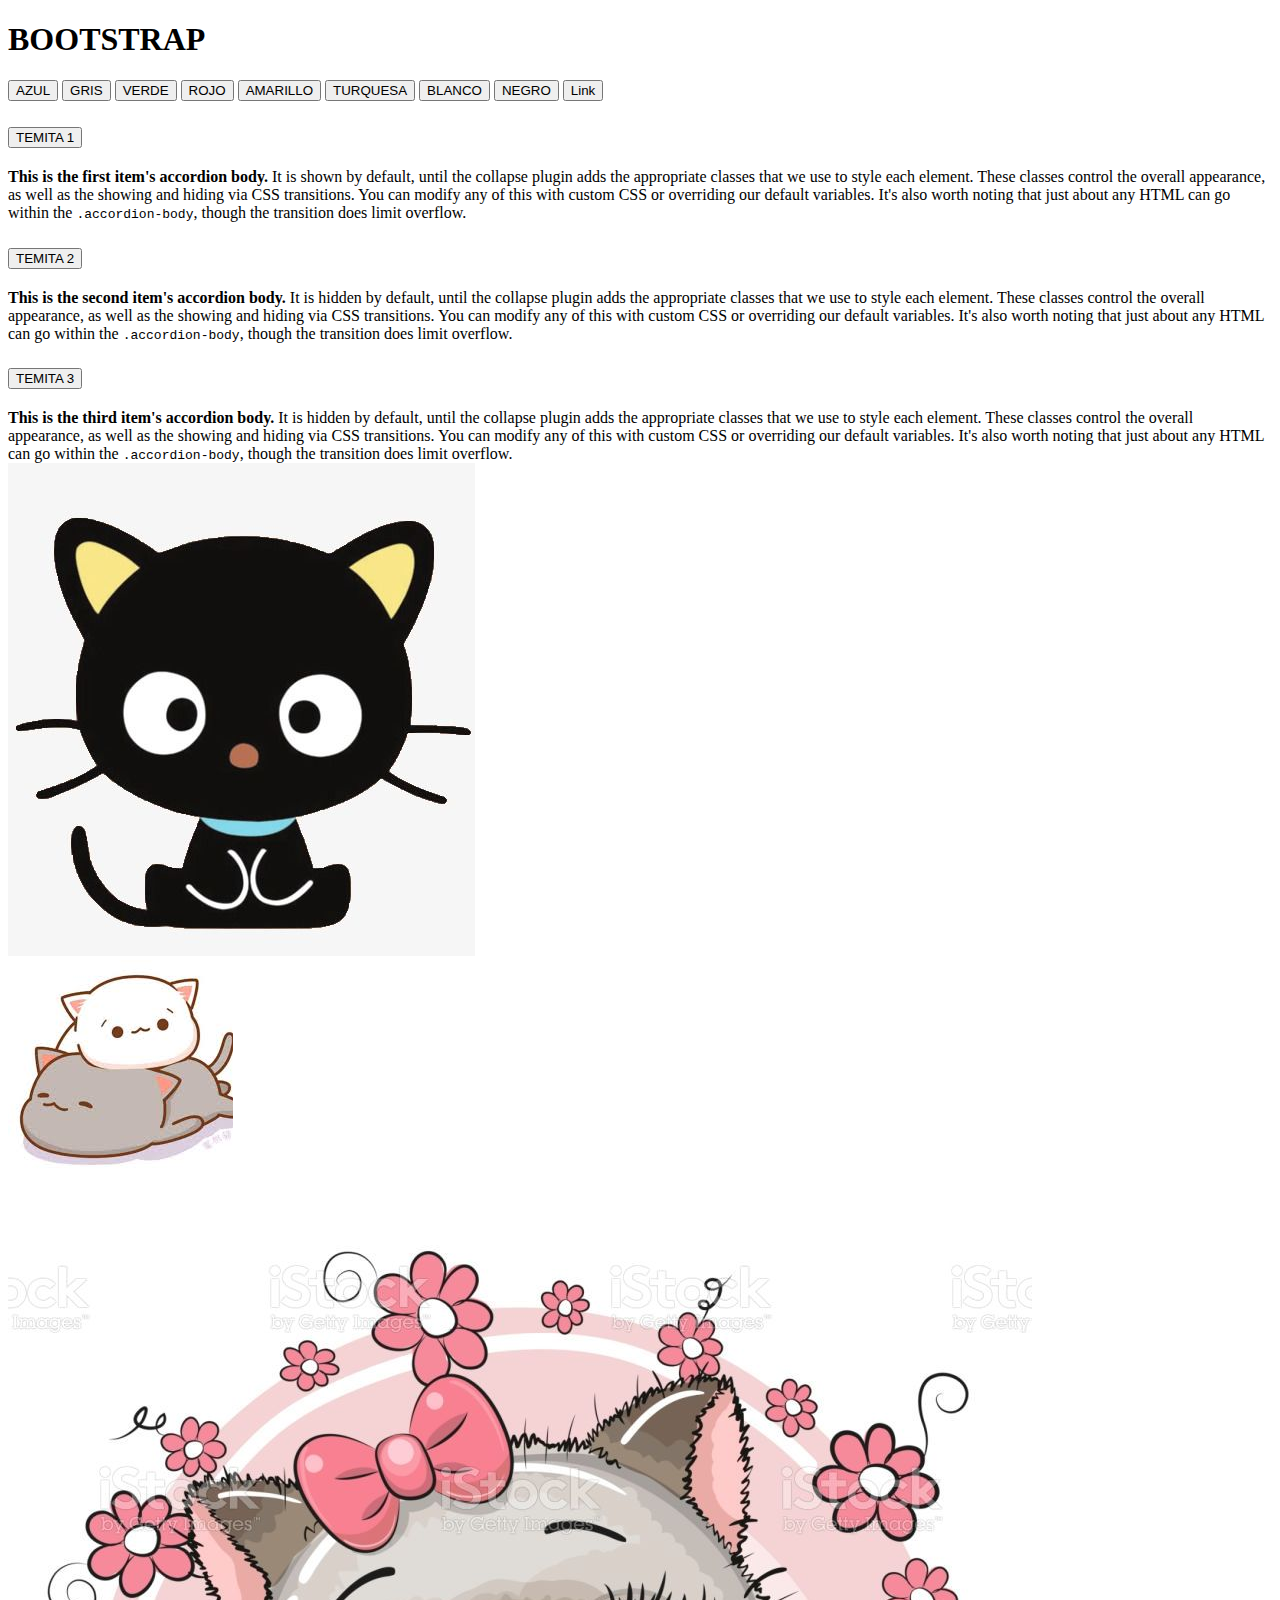
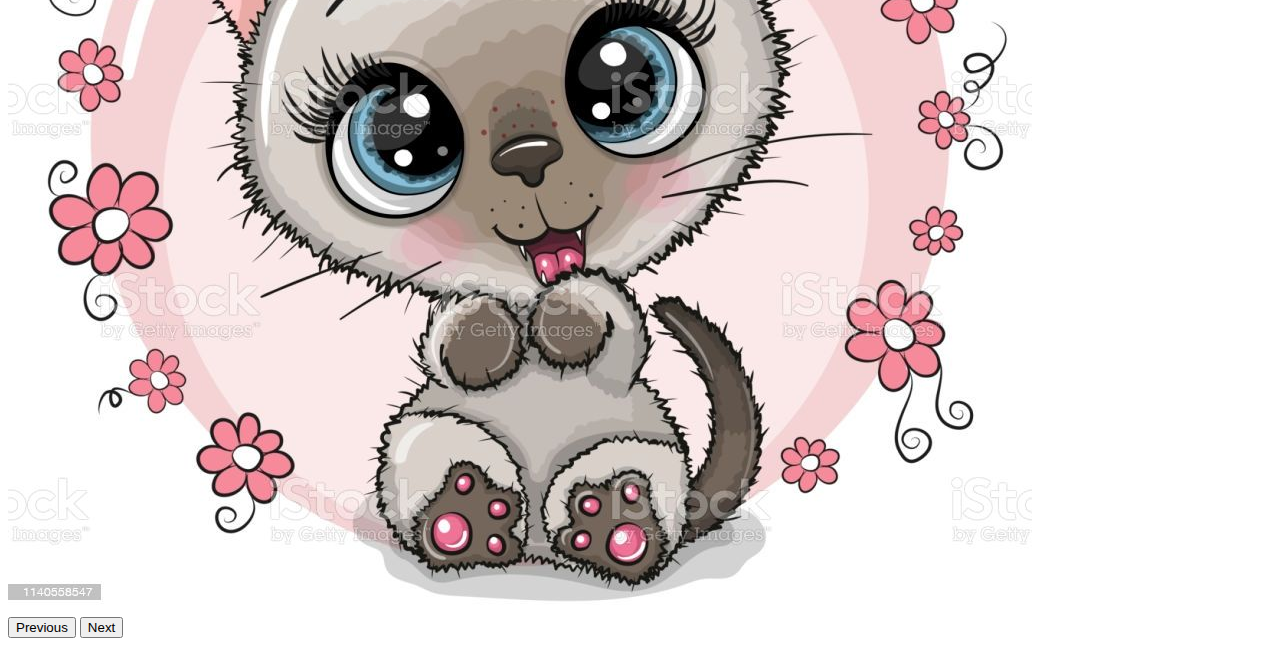
<file: 12 bootstrap/index.html>
<!DOCTYPE html>
<html lang="en">
<head>
    <meta charset="UTF-8">
    <meta http-equiv="X-UA-Compatible" content="IE=edge">
    <meta name="viewport" content="width=device-width, initial-scale=1.0">
    <title>BOOTSTRAP</title>
    <link href="https://cdn.jsdelivr.net/npm/bootstrap@5.3.0-alpha3/dist/css/bootstrap.min.css" rel="stylesheet" integrity="sha384-KK94CHFLLe+nY2dmCWGMq91rCGa5gtU4mk92HdvYe+M/SXH301p5ILy+dN9+nJOZ" crossorigin="anonymous">
</head>
<body>
    <h1>BOOTSTRAP</h1>
    <script src="https://cdn.jsdelivr.net/npm/bootstrap@5.3.0-alpha3/dist/js/bootstrap.bundle.min.js" integrity="sha384-ENjdO4Dr2bkBIFxQpeoTz1HIcje39Wm4jDKdf19U8gI4ddQ3GYNS7NTKfAdVQSZe" crossorigin="anonymous"></script>

</body>
<button type="button" class="btn btn-primary">AZUL</button>
<button type="button" class="btn btn-secondary">GRIS</button>
<button type="button" class="btn btn-success">VERDE</button>
<button type="button" class="btn btn-danger">ROJO</button>
<button type="button" class="btn btn-warning">AMARILLO</button>
<button type="button" class="btn btn-info">TURQUESA</button>
<button type="button" class="btn btn-light">BLANCO</button>
<button type="button" class="btn btn-dark">NEGRO</button>

<button type="button" class="btn btn-link">Link</button>
<div class="accordion" id="accordionExample">
    <div class="accordion-item">
      <h2 class="accordion-header">
        <button class="accordion-button" type="button" data-bs-toggle="collapse" data-bs-target="#collapseOne" aria-expanded="true" aria-controls="collapseOne">
          TEMITA 1
        </button>
      </h2>
      <div id="collapseOne" class="accordion-collapse collapse show" data-bs-parent="#accordionExample">
        <div class="accordion-body">
          <strong>This is the first item's accordion body.</strong> It is shown by default, until the collapse plugin adds the appropriate classes that we use to style each element. These classes control the overall appearance, as well as the showing and hiding via CSS transitions. You can modify any of this with custom CSS or overriding our default variables. It's also worth noting that just about any HTML can go within the <code>.accordion-body</code>, though the transition does limit overflow.
        </div>
      </div>
    </div>
    <div class="accordion-item">
      <h2 class="accordion-header">
        <button class="accordion-button collapsed" type="button" data-bs-toggle="collapse" data-bs-target="#collapseTwo" aria-expanded="false" aria-controls="collapseTwo">
        TEMITA 2
        </button>
      </h2>
      <div id="collapseTwo" class="accordion-collapse collapse" data-bs-parent="#accordionExample">
        <div class="accordion-body">
          <strong>This is the second item's accordion body.</strong> It is hidden by default, until the collapse plugin adds the appropriate classes that we use to style each element. These classes control the overall appearance, as well as the showing and hiding via CSS transitions. You can modify any of this with custom CSS or overriding our default variables. It's also worth noting that just about any HTML can go within the <code>.accordion-body</code>, though the transition does limit overflow.
        </div>
      </div>
    </div>
    <div class="accordion-item">
      <h2 class="accordion-header">
        <button class="accordion-button collapsed" type="button" data-bs-toggle="collapse" data-bs-target="#collapseThree" aria-expanded="false" aria-controls="collapseThree">
          TEMITA 3
        </button>
      </h2>
      <div id="collapseThree" class="accordion-collapse collapse" data-bs-parent="#accordionExample">
        <div class="accordion-body">
          <strong>This is the third item's accordion body.</strong> It is hidden by default, until the collapse plugin adds the appropriate classes that we use to style each element. These classes control the overall appearance, as well as the showing and hiding via CSS transitions. You can modify any of this with custom CSS or overriding our default variables. It's also worth noting that just about any HTML can go within the <code>.accordion-body</code>, though the transition does limit overflow.
        </div>
      </div>
    </div>
  </div>
  <div id="carouselExampleAutoplaying" class="carousel slide" data-bs-ride="carousel">
    <div class="carousel-inner">
      <div class="carousel-item active">
        <img src="gatitooo.jpg" class="d-block w-100" alt="...">
      </div>
      <div class="carousel-item">
        <img src="gatitosss.jpg" class="d-block w-100" alt="...">
      </div>
      <div class="carousel-item">
        <img src="gatito.jpg" class="d-block w-100" alt="...">
      </div>
    </div>
    <button class="carousel-control-prev" type="button" data-bs-target="#carouselExampleAutoplaying" data-bs-slide="prev">
      <span class="carousel-control-prev-icon" aria-hidden="true"></span>
      <span class="visually-hidden">Previous</span>
    </button>
    <button class="carousel-control-next" type="button" data-bs-target="#carouselExampleAutoplaying" data-bs-slide="next">
      <span class="carousel-control-next-icon" aria-hidden="true"></span>
      <span class="visually-hidden">Next</span>
    </button>
  </div>
</html>
</file>
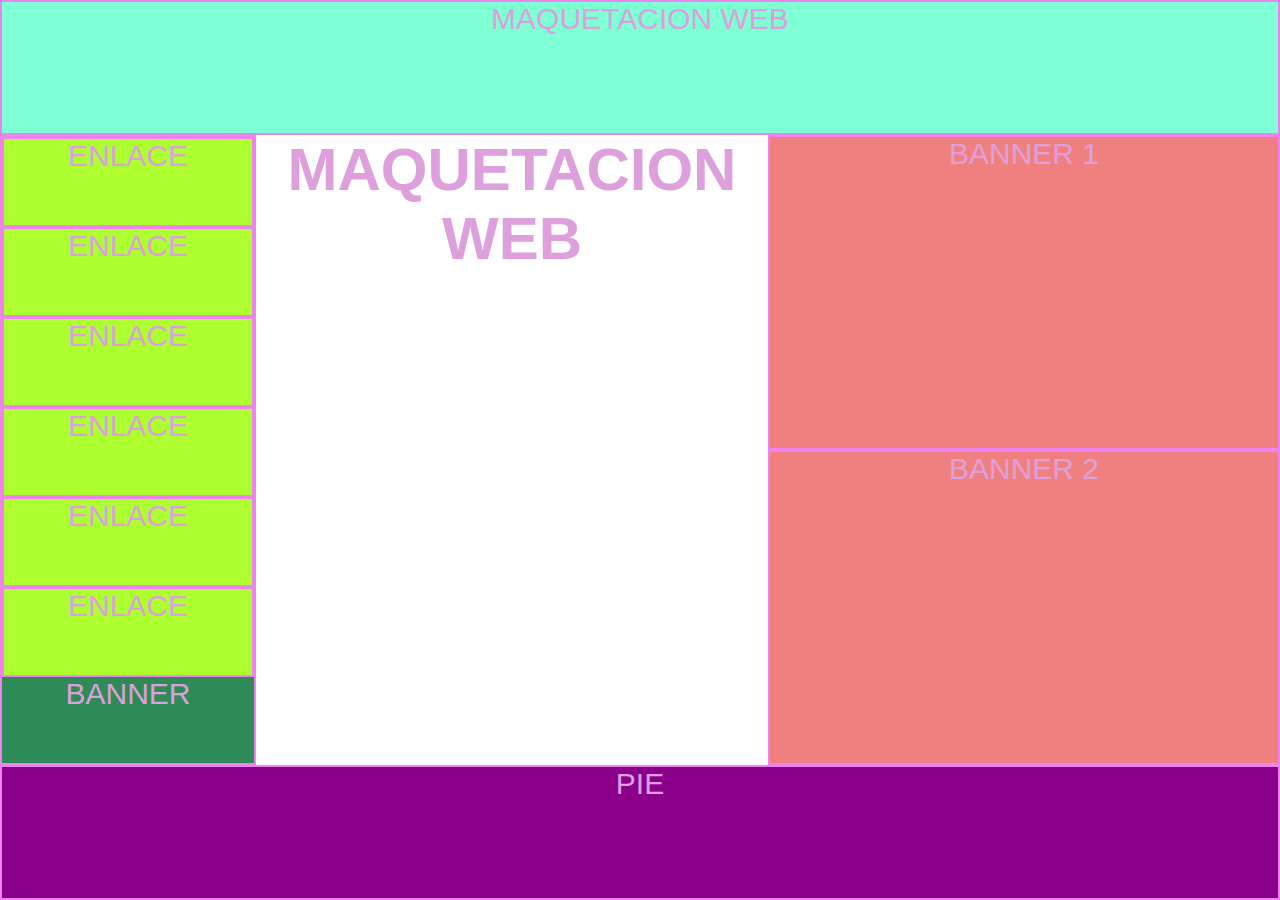
<file: Maquetacion web/index.html>
<!DOCTYPE html>
<html lang="en">
<head>
    <meta charset="UTF-8">
    <meta http-equiv="X-UA-Compatible" content="IE=edge">
    <meta name="viewport" content="width=device-width, initial-scale=1.0">
    <title>MAQUETACION</title>
    <link rel="stylesheet" href="estilo.css">
</head>
<body>
    <h1>MAQUETACION WEB</h1>
    <div class="header">MAQUETACION WEB</div>
    <div class="barra">
        <div class="enlace">ENLACE</div>
        <div class="enlace">ENLACE</div>
        <div class="enlace">ENLACE</div>
        <div class="enlace">ENLACE</div>
        <div class="enlace">ENLACE</div>
        <div class="enlace">ENLACE</div>
        <div class="banner">BANNER</div>
    </div>

        <div class="contenido">AREA DE CONTENIDO</div>
        <div class="banner1">BANNER 1</div>
        <div class="banner2">BANNER 2</div>
        <div class="pie">PIE</div>
</body>
</html>
</file>
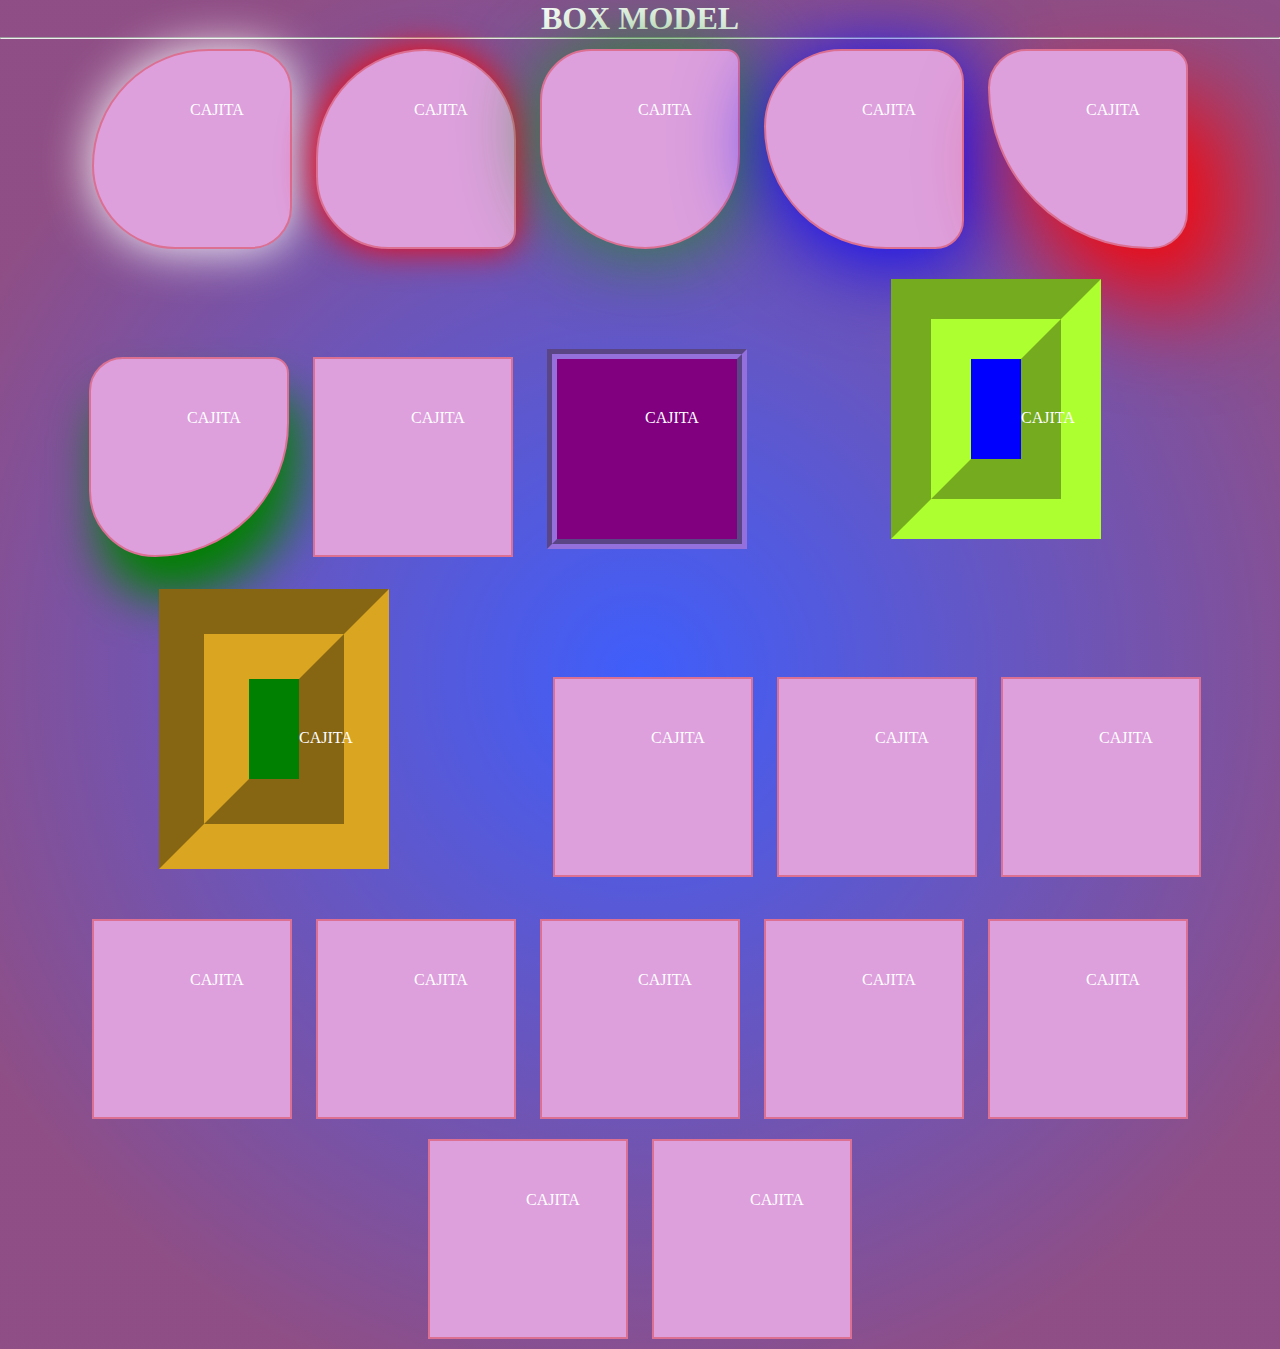
<file: 03 texto/05 boxmodel/index.html>
<!DOCTYPE html>
<html lang="en">
<head>
    <meta charset="UTF-8">
    <meta http-equiv="X-UA-Compatible" content="IE=edge">
    <meta name="viewport" content="width=device-width, initial-scale=1.0">
    <title>BOX MODEL</title>
    <link rel="stylesheet" href="estilo.css">
</head>
<body>
    <h1>BOX MODEL</h1><hr>
    <div id="caja1">CAJITA</div>
    <div id="caja2">CAJITA</div>
    <div id="caja3">CAJITA</div>
    <div id="caja4">CAJITA</div>
    <div id="caja5">CAJITA</div>
    <div id="caja6">CAJITA</div>
    <div id="caja7">CAJITA</div>
    <div id="caja8">CAJITA</div>
    <div id="caja9">CAJITA</div>
    <div id="caja10">CAJITA</div>
    <div>CAJITA</div>
    <div>CAJITA</div>
    <div>CAJITA</div>
    <div>CAJITA</div>
    <div>CAJITA</div>
    <div>CAJITA</div>
    <div>CAJITA</div>
    <div>CAJITA</div>
    <div>CAJITA</div>
    <div>CAJITA</div>

</body>
</html>
</file>
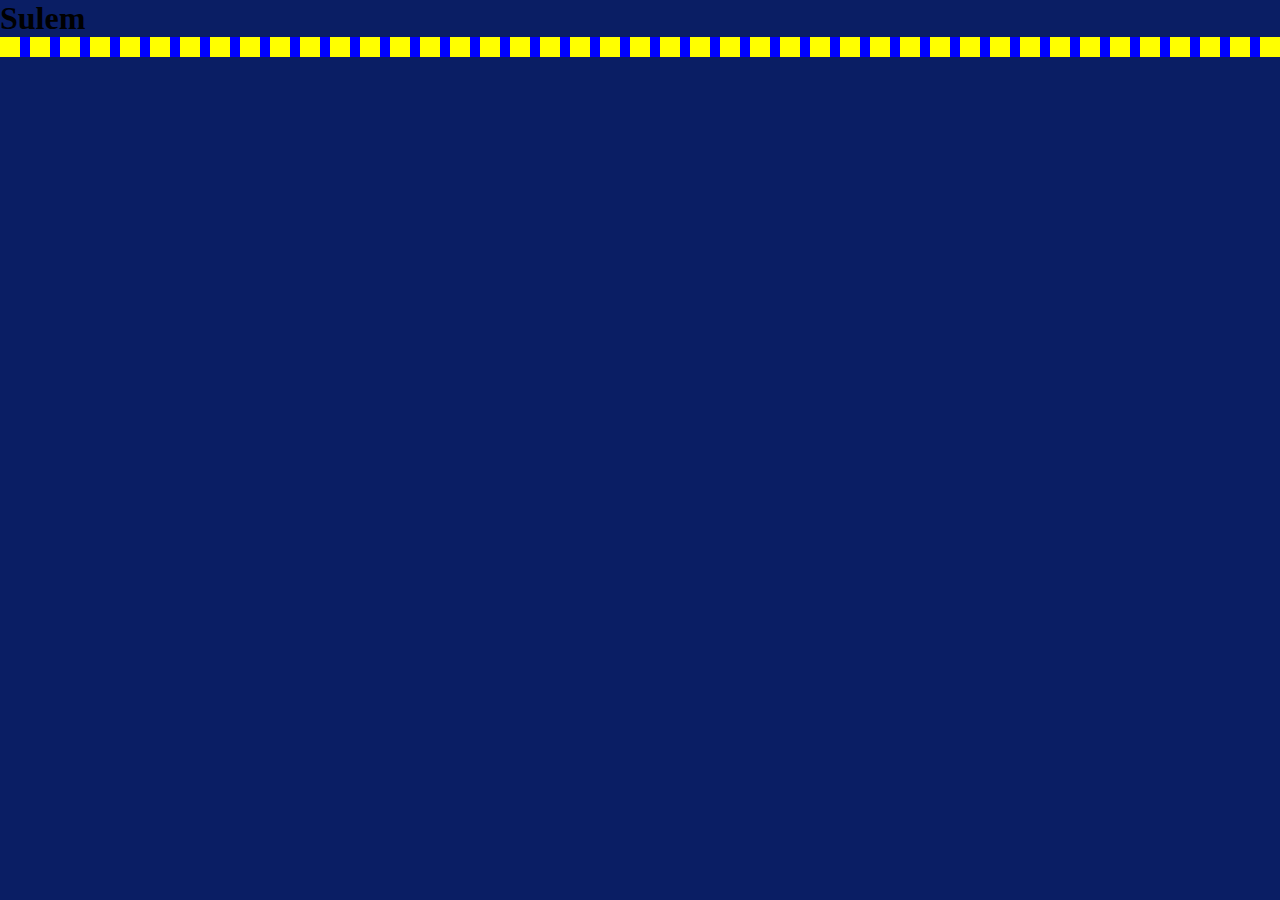
<file: HTMLCSS (1)/01Incluir/index.html>
<!DOCTYPE html>
<html>

<head>
  <meta charset="UTF-8">
  <meta name="viewport" content="width=device-width, initial-scale=1">
  <title>PRIMERA VEZ CSS</title>
</head>
<link rel="stylesheet" href="estilo.css">
<style>

</style>
  <h1 style="color:black;background:">
Sulem
</h1>
<hr style="border:10px dashed yellow;background:blue ">
</body>

</html>
</file>
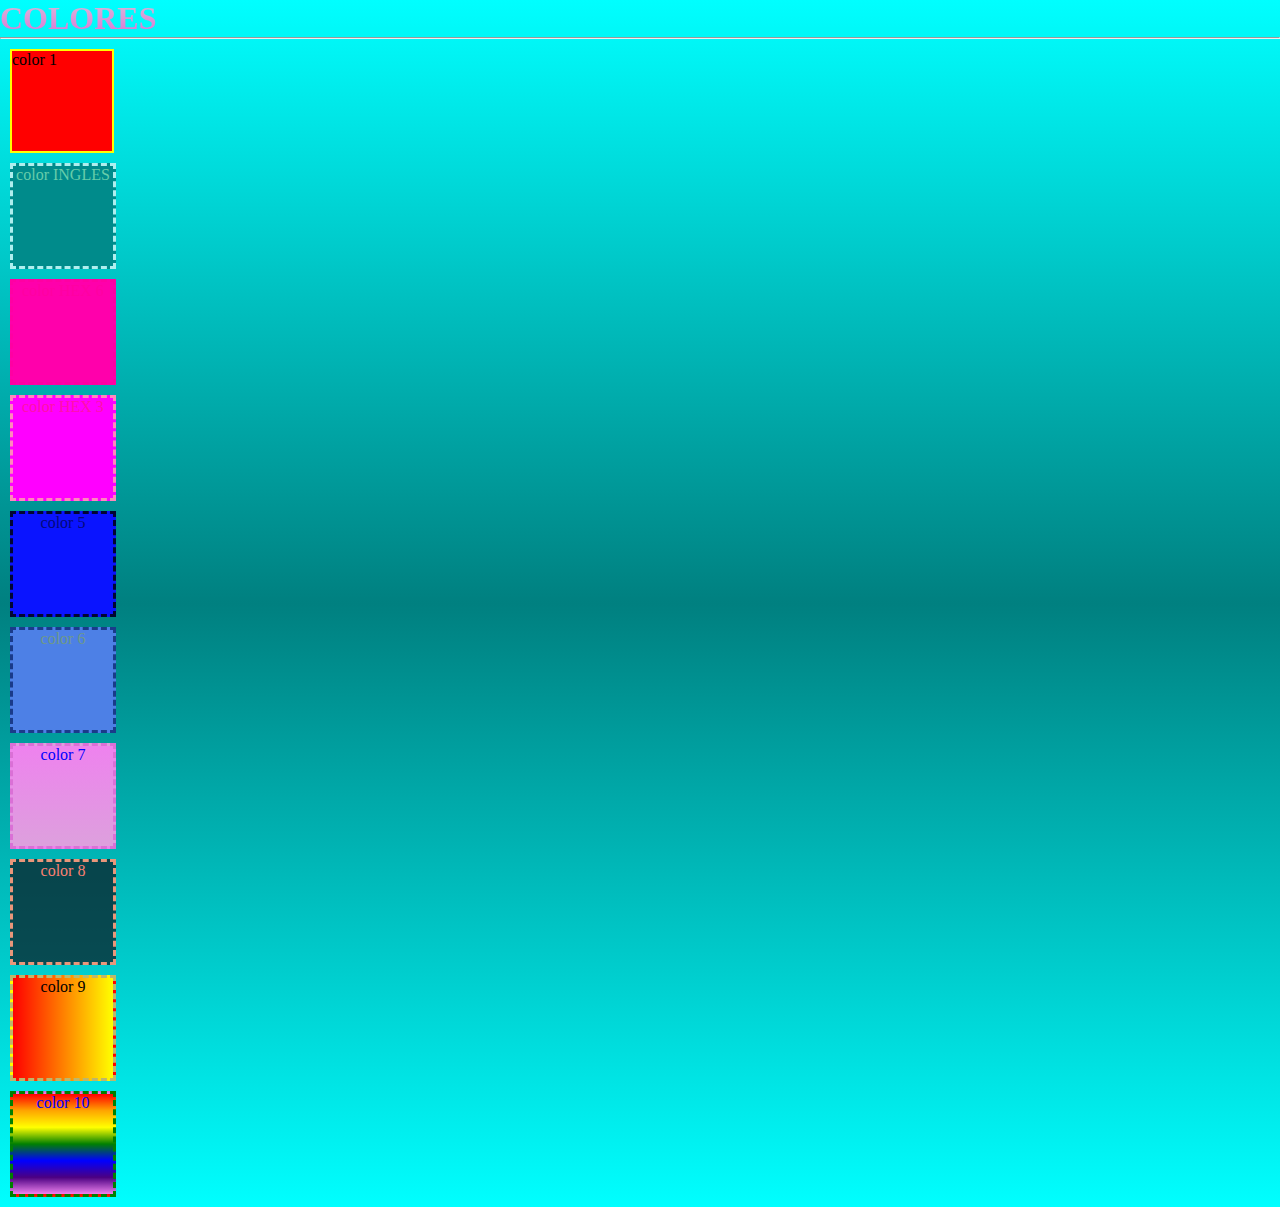
<file: HTMLCSS (1)/02 colores/index.html>
<!DOCTYPE html>
<html>

<head>
  <meta charset="UTF-8">
  <meta name="viewport" content="width=device-width, initial-scale=1">
  <title>COLORES</title>
  <link rel="stylesheet" href="estilo.css">
</head>

<body>
<h1>COLORES</h1><hr>
<div>
  color 1
  </div>
    <div id="color2">
  color INGLES
  </div>
  <div class="color3">
  color HEX 6
  </div>
  <div id="color4">
  color HEX 3
  </div>
  <div id="color5">
  color 5
  </div>
  <div id="color6">
  color 6
  </div>
  <div id="color7">
  color 7
  </div>
  <div id="color8">
  color 8
  </div>
  <div id="color9">
  color 9
  </div>
  <div id="color10">
  color 10
  </div>
  
</body>

</html>
</file>
<file: css/estilo.css>
*{
    margin:0px;
    padding:0px;
}
body{
    text-align: center;
    background: rgb(63,94,251);
background: radial-gradient(circle, rgba(63,94,251,1) 0%, rgba(208,104,152,0.8071603641456583) 81%);

}
#imagen{
    width: 150px;
    height: 150;
    border-radius: 100%;
}
#imagen:hover{
    transform:scale(1.1);
    transform: rotate(1080deg);
    transition: 1s all ease;
}
h1{
    color: blueviolet;
    font-size: 50px;
    text-shadow: 5px 5px 5px rgb(17, 16, 16);
    margin: 10px;
}
h2{
    color: rgb(161, 16, 130);
    font-size: 20px;
    text-shadow: 2px,2px,0px paleturquoise;
    margin: 10px;

}
a{
    width:200px;
    height: 50px;
    padding: 20px;
    margin: 10px auto;
    font-size: 20px;
    text-decoration: none;
    display: block;
    background: rgb(185, 48, 144);
    color:rgb(0, 0, 0);
    border: 2px solid whitesmoke;
    box-shadow: 0px 0px 10px rebeccapurple ;

}
a:hover{
    background: palevioletred;
    color: brown;
    transform: scale(1.2);
    transition: 2s all ease;
    
}
a:active{
    transform: scale(1.0);
    background: midnightblue;
    color: white;
    transition: 1s all ease;

}
</file>
<file: 03 texto/estilo.css>
*{
    margin:0px;
    padding:0px;
    box-sizing: border-box;
}
body{
    text-align: center;
}
h1{
    font-family: 'Shadows Into Light', cursive;
}

@font-face {
    
font-family: "Roboto";
    src: local("Roboto");
    url:("fonts/RobotoSlab-Bold.ttf")format("truetype");
}
.roboto{
    font-family: 'Roboto';
}
.ara{
    font-family: 'Franklin Gothic Medium', 'Arial Narrow', Arial, sans-serif;
}
.ara2{
    font-family: 'Lucida Sans', 'Lucida Sans Regular', 'Lucida Grande', 'Lucida Sans Unicode', Geneva, Verdana, sans-serif;

}
.ara3{
    font-family: Impact, Haettenschweiler, 'Arial Narrow Bold', sans-serif;
}
.ara4{
    font-family: Georgia, 'Times New Roman', Times, serif;
}
.izq{
    text-align: left;

}
.der{
    text-align: right;
}
.cen{
    text-align: center;

}
.jus{
    text-align: justify;
}
.interlineado1{
    list-style: 0.5;
    font-size: 1em;

}
.interlineado2{
    list-style: 3.2;
    font-size: 1em;

}
.libre{
    font-family: 'Roboto';
    font-size: 72px;
    background: linear-gradient(to bottom right, red,yellow);
    -webkit-background-clip: text;
    color: transparent;
}
.libre:hover{
    font-family: 'Roboto';
    font-size: 72px;
    background: linear-gradient(to bottom right, blue,green);
    -webkit-background-clip: text;
    color: transparent;
    transition: 1s all ease;
    transform: scale(1.1);
    transform: rotate(360deg);
}
</file>
<file: 04 Unidades (2)/estilo.css>
*{
  margin: 0px;
  padding: 0px;
}
div{
  width: 200px;
  height: 200px;
  background: red;
  display: black;
  margin: 10px;
  border: 2px solid yellow; 
} 
body{
  font-size: 20px;
}
#caja1{
  width: 2in;
  height: 2in;
}
#caja2{
  width: 3cm;
  height: 3cm;
}
#caja3{
  width: 40mm;
  height: 45mm;
}
#caja4{
  width: 25pt;
  height: 35pt;
}
#caja5{
  width: 10pc;
  height: 10pc;
}
#caja6{
  width: 2.5 X 2.5em;
  height: 2.5 X 2.5em;
}
#caja7{
  width: 2.2ex;
  height: 2.2ex;
}
#caja8{
  width: 150px;
  height: 150px;
}
#caja9{
  width: 20%;
  height: 20%;
}
</file>
<file: 06 el pos/estilo.css>
*{
    margin: 0px;
    padding: 0px;
    box-sizing: border-box
}
div{
    width: 200px;
    height: 200px;
    background: deeppink;
    color: hotpink;
    border: 2px solid palevioletred;
    display: inline-block;
    text-align: center;
    margin: 10px;
    padding:10px;
    font-size: 40px
}
.pos1{
    position: absolute;
    top: 0px;
    left: 0px;
    background: skyblue;
}

.pos2{
    position: absolute;
    left: 0px;
    bottom: 0px;
    background: gold;
}
.pos3{
    position: absolute;
    bottom: 0px;
    right: 0px;
    background: teal;
}
.pos4{
    position: absolute;
    right: 0px;
    top: 0px;
    background: royalblue;
}
.pos5{
    position: relative;
    top: 50px;
    right: 50px;
    background: salmon;
}
.pos6{
    position: fixed;
    top: 50px;
    left: 50px;
    background: aqua;
}
.pos7{
    position: fixed;
    top: 52%;
    left: 52%;
    background: rgba(0, 0, 255, 0.5);
    z-index: 10;
}
</file>
<file: 07 emoji/estilo.css>
* {
  margin: 0px;
  padding: 0ox;
  box-sizing: border-box;
}
.emoji{
  width: 60%;
  height: 50%;
  border: 2px solid orchid;
  background: magenta;
  margin: 10px;
}
.cara{
  border-radius: 50% 50% 50% 50%;
  width: 500px;
  height: 500px;
  border: 2px solid indianred ;
  background: pink;
  margin: 10px;
}
.ojoder{
  position: absolute;
  border-radius: 50% 50% 50% 50%;
  width: 50px;
  height: 50px;
  border:2px solid white;
  top: 150px;
  left: 150px;
  background: rosybrown;
  margin: 10px;
}
.ojoizq{
  position: absolute;
  border-radius: 50% 50% 50% 50%;
  width: 50px;
  height: 50px;
  border:2px solid white;
  top: 150px;
  right: 600px;
  background: rosybrown;
  margin: 10px;
}
.nariz{
  position: absolute;
  border-radius:60% 60% 0% 0%;
  width: 50px;
  height: 50px;
  border:2px solid white;
  top: 250px;
  left: 225px;
  background: hotpink;
  margin: 10px;
}
.boca{
  position: absolute;
  width: 250px;
  height: 30px;
  border:2px solid white;
  top: 380px;
  left: 130px;
  background: linear-gradient(white,pink);
  margin: 10px;
}
</file>
<file: 08 casa/estilo.css>
*{
  margin:0px;
  padding:0px;
  box-sizing: border-box;
}
body{
  text-align: center;
  padding-top: 40px;
}
.casita{
  position:relative;
  width: 800px;
  height: 500px;
  background: hotpink;
  margin:auto;
}
.sol{
  width: 100px;
  height: 100px;
  background: khaki;
  position: absolute;
  top: 80px;
  left: 67px;
  border-radius: 100%;
  box-shadow: 0 0 70px white;
 
}
.base{
  width: 800px;
  height: 30px;
  background: mediumvioletred;
  position: absolute;
  bottom: 0px;
  box-shadow: 0px 0px 30px white;
}
.casa{
  width: 400px;
  height: 250px;
  background: deeppink;
  position: absolute;
  bottom: 30px;
  left: 100px;
  
  box-shadow: 0 0 50px white;
}
.techo{
  width: 450px;
  height: 30px;
  background: pink;
  position: absolute;
  bottom: 280px;
  left: 75px;
  
  box-shadow: 0 0 30px darkmagenta;
}
.chi1{
  width: 50px;
  height:100px;
  background: palevioletred;
  position: absolute;
  bottom: 310px;
  left: 380px;
  
  box-shadow: 0 0 20px white;
}
.chi2{
  width: 70px;
  height:20px;
  background: lightpink;
  position: absolute;
  bottom: 410px;
  left: 370px;
  
  box-shadow: 0 0 30px white;
}
.a2{
  position: absolute;
  border-radius: 50% 50% 50% 50%;
  width: 120px;
  height: 120px;
  background: palegreen;
  margin: 10px;
  top: 300px;
  left: 600px;
  z-index:3;
  box-shadow: 0px 0px 50px greenyellow;
}
.a1{
  position: absolute;
  width: 25px;
  height: 90px;
  top: 400px;
  left: 650px;
  background: darksalmon;
  margin: 10px;
  box-shadow: 0px 0px 50px white; 
} 
.puerta{
  position: absolute;
  width: 110px;
  height: 110px;
  top: 350px;
  left: 210px;
  background: lightpink;
  margin: 10px;
  border: lightpink;
}
.v1{
  position: absolute;
  width: 35px;
  height: 35px;
  top: 250px;
  left: 220px;
  background: purple;
  border:3px solid palevioletred;
}
.v2{
  position: absolute;
  width: 35px;
  height: 35px;
  top: 250px;
  left: 255px;
  background: purple;
  border:3px solid palevioletred;
}
.v3{
  position: absolute;
  width: 35px;
  height: 35px;
  top: 285px;
  left: 220px;
  background: purple;
  border:3px solid palevioletred;
}
.v4{
  position: absolute;
  width: 35px;
  height: 35px;
  top: 285px;
  left: 255px;
  background: purple;
  border:3px solid palevioletred;
}


.ray{
  width: 10px;
  height: 50px;
  background: darkorange;
  margin: 10px;
  position: absolute;
  top: 20px;
  left: 100px;
}
.ray2{
  width: 10px;
  height: 50px;
  background: darkorange;
  margin: 10px;
  position: absolute;
  top: 50px;
  left: 175px;
  transform: rotate(50deg);
}
.ray3{
  width: 10px;
  height: 50px;
  background: darkorange;
  margin: 10px;
  position: absolute;
  top: 130px;
  left: 180px;
  transform: rotate(110deg);
}
.ray4{
  width: 10px;
  height: 50px;
  background: darkorange;
  margin: 10px;
  position: absolute;
  top: 180px;
  left: 100px;
}
.ray5{
  width: 10px;
  height: 50px;
  background: darkorange;
  margin: 10px;
  position: absolute;
  top: 130px;
  left: 20px;
  transform: rotate(-110deg);
}
.ray6{
  width: 10px;
  height: 50px;
  background: darkorange;
  margin: 10px;
  position: absolute;
  top: 40px;
  left: 30px;
  transform: rotate(-50deg)
}
</file>
<file: 09 GRID/estilo.css>
*{
    margin: 0px;
    padding: 0px;
    box-sizing: border-box;
}
body{
    text-align: center;
    background: palevioletred;
}
.main{
    width: 700px;
    height: 600px;
    display: block;
    background: white;
    margin: 20px auto;
    border:3px solid plum;
    display: grid;
    grid-template-columns: repeat(2,1fr);
    grid-gap: 10px;
    grid-auto-rows: minmax(100px, auto);
}
.item{
    background: purple;
}
.main2{
    width: 700px;
    height: 600px;
    display: block;
    background: white;
    margin: 20px auto;
    border:3px solid plum;
    display: grid;
    grid-template-columns: repeat(3, 1fr);
    grid-template-rows: repeat(3, 1fr);
    grid-gap: 10px;
}
.item1{
    grid-column: 1/3;
    grid-row: 1;
    background: turquoise;
}
.item2{
    grid-column: 3;
    grid-row: 1/3;
    background: palevioletred;
}
.item3{
    grid-column: 2;
    grid-row: 2;
    background: palegreen;
}
.item4{
    grid-column: 1;
    grid-row: 2/4;
    background: paleturquoise;
}
.item5{
    grid-column: 2/4;
    grid-row: 3;
    background: tomato;
}
.main3{
    width: 700px;
    height: 600px;
    display: block;
    background: rosybrown;
    margin: 20px auto;
    border:3px solid tan;
    display: grid;
    grid-template-columns: repeat(2, 1fr);
    grid-auto-rows: 1fr 0.2fr 2fr 0.2fr ;
    grid-gap: 10px;
}
.item6{
    grid-column: 1/3;
    grid-row: 1;
    background: hotpink;
}
.item7{
    grid-column: 1/4;
    grid-row: 2;
    background: mediumvioletred;
}
.item8{
    grid-column: 1/2.5;
    grid-row: 3;
    background: fuchsia;
}
.item9{
    grid-column: 2/4;
    grid-row: 3;
    background: darkmagenta;
}
.item10{
    grid-column: 1/4;
    grid-row: 4;
    background: mediumslateblue;
}
</file>
<file: 11 flexbox/estilo.css>
*{
    margin: 0px;
    padding: 0px;
    box-sizing: border-box;
}
body{
text-align: center;
color:plum;
background: rgb(63,94,251);
background: radial-gradient(circle, rgba(63,94,251,1) 0%, rgba(239,206,254,1) 100%);
}
.caja{
    width: 100px;
    height: 100px;
    margin: 10px;
    background: rgb(106, 25, 59);
}
.content{
    width: 500px;
    height: 500px;
    background: mediumpurple;
    margin: 50px auto;
    border:2px dashed rgb(255, 134, 255);
    display: flex;
}
.ejemplo1{

    flex-direction: row;
}
.ejemplo2{
    
    flex-direction: row-reverse;
}
.ejemplo3{
    
    flex-direction: column;
}
.ejemplo4{

    flex-direction: column-reverse;

}
.ejemplo5{
    
    flex-wrap: nowrap;
}
.ejemplo6{
    
    flex-wrap: wrap;
}
.ejemplo7{
    
    flex-wrap: wrap-reverse;
}
.ejemplo8{
    
    flex-flow:column-reverse wrap;
}
.ejemplo9{
    justify-content: flex-start;
}
.ejemplo10{
    justify-content: flex-end;
}
.ejemplo11{
    justify-content: center;
}
.ejemplo12{
    justify-content: space-between;
}
.ejemplo13{
    justify-content: space-around;
}
.ejemplo14{
    justify-content: space-evenly;
}
.ejemplo15{
    align-items: flex-start;
}
.ejemplo16{
    align-items: flex-end;
}
.ejemplo17{
    align-items: center;
}
.ejemplo18{
    align-items: stretch;
}
.ejemplo19{
    align-items: baseline;
}
.ejemplo20{
    justify-content: center;
    align-items: center;
}
</file>
<file: Maquetacion web/estilo.css>
*{
    margin: 0px;
    padding: 0px;
    box-sizing: border-box;
}
body{
width: 100%;
height: 100vh;
font-size: 30px;
color: plum;
font-family: Arial, Helvetica, sans-serif;
text-align: center;
display: grid;
grid-template-columns: 1fr repeat(2, 2fr);
grid-template-rows: 15% 35% 35% 15% ;
grid-gap: 0px;
}
.header{
    background: aquamarine;
    grid-column: 1/5;
    grid-row: 1;
    border: 2px solid violet;
}
.barra{
    background: violet;
    grid-column: 1;
    grid-row: 2/4;
    border: 2px solid violet;
    display: grid;
    grid-template-columns: 1fr;
}
.contenido{
    background: coral;
    grid-column: 3;
    grid-row: 2;
}
.banner1{
    background: lightcoral;
    grid-column: 3;
    grid-row: 2;
    border: 2px solid violet;
}
.banner2{
    background: lightcoral;
    grid-column: 3;
    grid-row: 3;
    border: 2px solid violet;
}
.pie{
background: darkmagenta;
grid-column: 1/5;
grid-row: 4;
border: 2px solid violet;
}
.enlace{
    background: greenyellow;
    border: 2px solid violet;
}
.banner{
    background: seagreen;
    grid-row: 7/8;
}
</file>
<file: 03 texto/05 boxmodel/estilo.css>
*{
    margin: 0px;
    padding:0px;
  box-sizing: border-box;
}
body{
    text-align: center;
    background: rgb(63,94,251);
background: radial-gradient(circle, rgba(63,94,251,1) 0%, rgba(116,36,105,0.8071603641456583) 81%);
color:white;
}
div{
    width: 200px;
    height: 200px;
    background: plum;
    padding-top: 50px;
    padding-left: 50px;
    padding-bottom: 50px;
    margin: 10px;
    display: inline-block;
    border: 2px solid palevioletred;
    text-align: center;
}
#caja8{
    margin:10px 100px 20px 20px ;
    background: purple;
    border: 10px groove mediumpurple;
}
#caja1{
    box-shadow: 0px 0px 50px  white;
    border-radius: 140% 50%  50% 100%;

}
#caja2{
    box-shadow: 0px 0px 36px  red;
    border-radius: 300% 250%  50% 200%;
}
#caja3{
    box-shadow: 2px 0px 80px  forestgreen;
    border-radius: 195% 50%  360% 400%;
}
#caja4{
    box-shadow: 5px 10px 90px  blue;
    border-radius: 190% 80%  70% 300%;
}
#caja5{
    box-shadow: 35px 55px 100px  red;
    border-radius: 180% 90% 170% 750%;
}
#caja6{
    box-shadow: 10px 40px 50px green;
    border-radius: 190% 90% 750% 370%;
}
#caja7:hover{ 
    margin:50px 400px 320px 710px ;
    background: lawngreen;
    border: 100px groove navy;
    transform: scale(1.1);
    transform: rotate(1080deg);
    transition: 1s all ease;
}
#caja9{
    margin:20px 100px 30px 40px ;
    background: blue;
    border: 80px groove greenyellow;
}
#caja10{
    margin:20px 150px 40px 90px ;
    background: green;
    border: 90px groove goldenrod;
}
</file>
<file: HTMLCSS (1)/01Incluir/estilo.css>
*{
  margin:0px;
  pudding:0px;
  }
  body{
  background:rgb(10,30,100);
  } 
  h1{
    color:#fff;
  }
</file>
<file: HTMLCSS (1)/02 colores/estilo.css>
*{
  margin: 0px;
  padding: 0px;
}
div{
  width: 100px;
  height: 100px;
  border: 2px solid yellow;
  background: red;
  margin: 10px;
}
#color2{
  text-align: Center;
  background: darkcyan;
  color: mediumaquamarine;
  border: 3px dashed paleturquoise;
}

.color3{
  text-align: Center;
  background:#FF00AB;
  color: #FF00A2;
  border: 3px dashed ;
}
#color4{
  text-align: Center;
  background: #F0F;
  color: #F1A;
  border: 3px dashed #F8B;
}
#color5{
  text-align: Center;
  background: rgb(10, 20, 255);
  color: rgb(5, 10, 120);
  border:3px dashed rgb(2, 5, 50);
}
#color6 {
  text-align: Center;
  background: rgb(30%, 50%, 90%);
  color: rgb(43%, 60%, 54%);
  border: 3px dashed rgb(10%, 23%, 54%);
}
#color7 {
  text-align: Center;
  background: linear-gradient(violet,plum);
  color: blue;
  border: 3px dashed orchid;
}
#color8 {
  text-align: Center;
  background: rgba(10, 20, 30, 0.7);
  color: salmon;
  border: 3px dashed darksalmon;
}
#color9 {
  text-align: Center;
  background: linear-gradient(to right,red,yellow);
  color: pale;
  border: 3px dashed darkkhaki;
}
#color10 {
  text-align: Center;
  background: linear-gradient(180deg,red,orange,yellow,green,blue,indigo,violet);
  color: blue;
  border: 3px dashed green;
}
 body{  
background: linear-gradient( cyan,teal,cyan);
   
 }
 h1{
   background: linear-gradient(thistle,orchid);
   -webkit-background-clip: text;
   color:transparent;
 }
</file>
